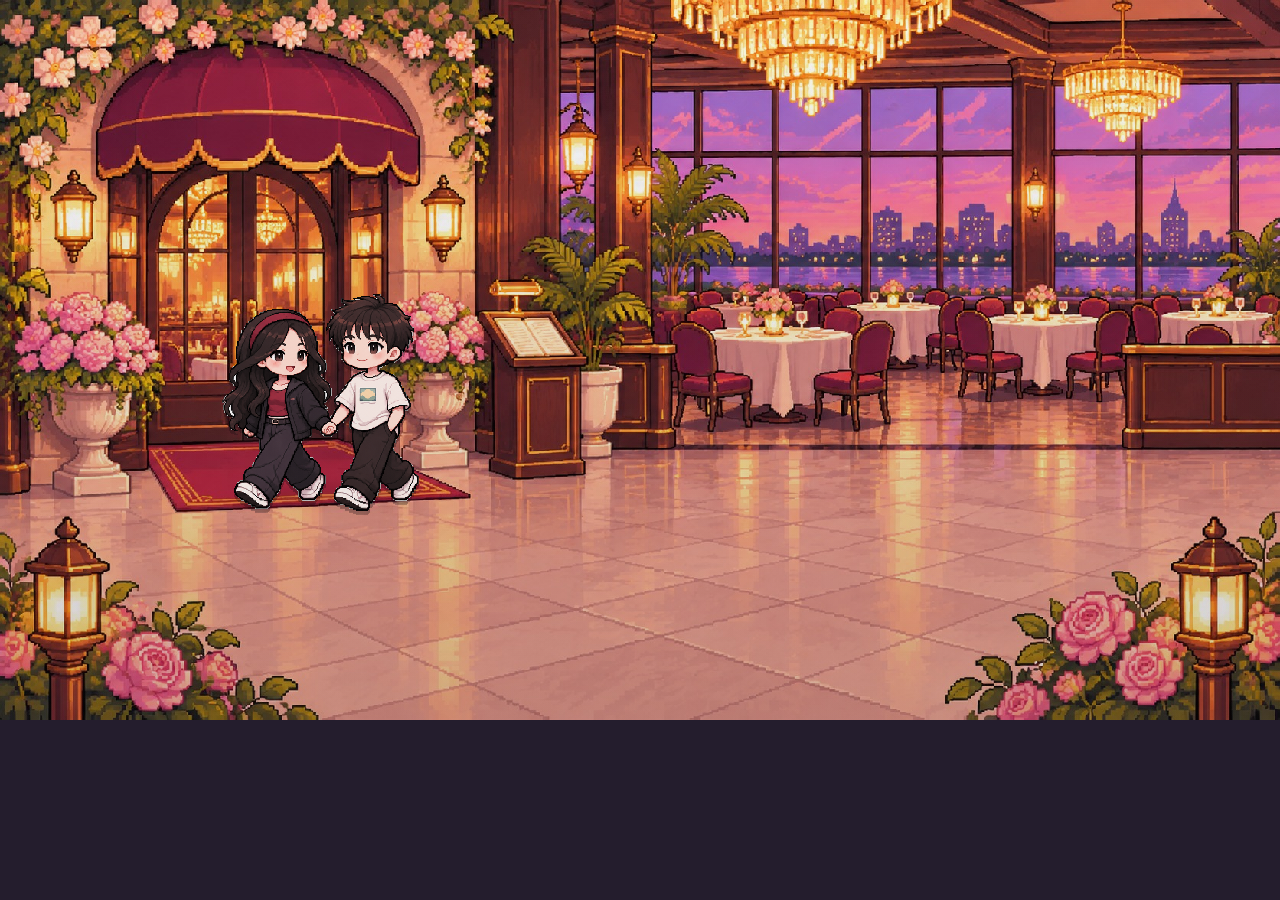
<file: restaurant_date_component/index.html>
<!doctype html>
<html lang="vi">
<head>
<meta charset="utf-8"><meta name="viewport" content="width=device-width,initial-scale=1">
<title>Restaurant Date</title><link rel="stylesheet" href="style.css">
</head>
<body>
<main id="dateStage" class="date-stage">
  <div id="rotatePrompt" class="rotate-prompt" role="dialog" aria-modal="true" aria-live="polite">
    <div class="rotate-card">
      <div class="rotate-illustration" aria-hidden="true">
        <div class="phone phone-portrait"><span></span></div>
        <div class="rotate-arrow">↻</div>
        <div class="phone phone-landscape"><span></span></div>
      </div>
      <h1>Hãy xoay ngang điện thoại</h1>
      <p class="rotate-lead">Game được thiết kế để chơi ở chế độ màn hình ngang.</p>
      <ol class="rotate-steps">
        <li>Giữ điện thoại bằng hai tay.</li>
        <li>Xoay điện thoại 90° sang trái hoặc phải.</li>
        <li>Chờ game tự chuyển sang màn hình ngang để bắt đầu.</li>
      </ol>
      <p class="rotate-help">Nếu màn hình không tự xoay, hãy bật <strong>Tự động xoay</strong> (Android) hoặc tắt <strong>Khóa hướng dọc</strong> (iPhone) trong Trung tâm điều khiển / Cài đặt.</p>
      <button id="tryLandscape" type="button">Thử chuyển sang ngang</button>
    </div>
  </div>
  <section id="entranceScene" class="scene entrance-scene active" aria-hidden="false">
    <img class="scene-bg" src="assets/restaurant_entrance.jpg" alt="">
    <div class="entrance-light"></div>
    <span class="couple-shadow" aria-hidden="true"></span>
    <img id="coupleWalker" class="couple-walker" src="assets/couple_walk.png" alt="Hoàng Kim và nam chính nắm tay nhau bước vào nhà hàng">
    <div class="entrance-vignette"></div>
  </section>

  <section id="insideScene" class="scene inside-scene" aria-hidden="true">
    <img class="scene-bg" src="assets/restaurant_inside.jpg" alt="">
    <div class="inside-light"></div>
    <div class="seated-layer">
      <span class="seated-shadow girl-seat-shadow" aria-hidden="true"></span>
      <span class="seated-shadow boy-seat-shadow" aria-hidden="true"></span>
      <img id="dinnerGirl" class="seated girl" src="assets/characters/hoang_kim/seated_happy.png" alt="Hoàng Kim ngồi trên ghế bên trái">
      <img id="dinnerBoy" class="seated boy" src="assets/characters/nam_chinh/seated_idle.png" alt="Nam chính ngồi trên ghế bên phải">
    </div>
    <div class="dialogue-panel" id="dialoguePanel">
      <img class="portrait" src="assets/ui/hoang_kim_portrait.png" alt="Hoàng Kim">
      <div class="dialogue-main"><div class="name-tag">Hoàng Kim <span>♥</span></div><div class="bubble"><span id="dialogueText"></span><span class="cursor">▌</span></div></div>
    </div>
    <div id="finishHeart" class="finish-heart" aria-hidden="true">♡</div>
  </section>

  <section id="letterScene" class="letter-scene" aria-hidden="true">
    <div class="letter-backdrop"></div>
    <article class="letter-paper" aria-label="Bức thư của Hoàng Kim">
      <div class="letter-top-decoration" aria-hidden="true"><span>♥</span></div>
      <div class="letter-content">
        <p class="letter-greeting">Dear my boy,</p>
        <p>Chắc cho tới khi anh nhận được quà và vào link này thì mới biết được hôm nay là ngày gì đúng hem. Hôm nay là ngày quốc tế nam giới 19/11 và em muốn dành món quà này để tri ân người đàn ông luôn ân cần ở bên em trong hơn một năm qua.</p>
        <p>Em chúc anh sẽ luôn có một sức khỏe thật tốt và đạt được nhiều thật nhiều thành công hơn nữa trong sự nghiệp. Mong là món quà này của em sẽ giúp manifest tiền về túi anh nhiều như nước và anh sẽ thích món quà này (nhớ để hình em trong bóp hehe).</p>
        <p>Và cuối cùng, em yêu anh nhiều lắm luôn áaaaa.</p>
        <div class="letter-signoff">
          <p>Cô người yêu xinh gái tinh quái của anh</p>
          <p class="letter-signature">Hoàng Kim <span>♥</span></p>
        </div>
      </div>
      <div class="letter-bottom-flourish" aria-hidden="true">✦　♥　✦</div>
    </article>
  </section>
</main>
<script src="date.js"></script>
<script>
window.addEventListener('load',()=>{
  parent.postMessage({isStreamlitMessage:true,type:'streamlit:componentReady',apiVersion:1},'*');
  const sendHeight=()=>{
    const mobile=window.matchMedia('(pointer:coarse)').matches;
    const portrait=window.matchMedia('(orientation:portrait)').matches;
    const height=mobile ? Math.max(320,window.innerHeight) : Math.min(760,Math.round(window.innerWidth*9/16));
    parent.postMessage({isStreamlitMessage:true,type:'streamlit:setFrameHeight',height:mobile&&portrait?Math.min(window.innerHeight,760):height},'*');
  };
  sendHeight();
  window.addEventListener('resize',sendHeight);
  window.addEventListener('orientationchange',()=>setTimeout(sendHeight,250));
});
</script>
</body></html>
</file>
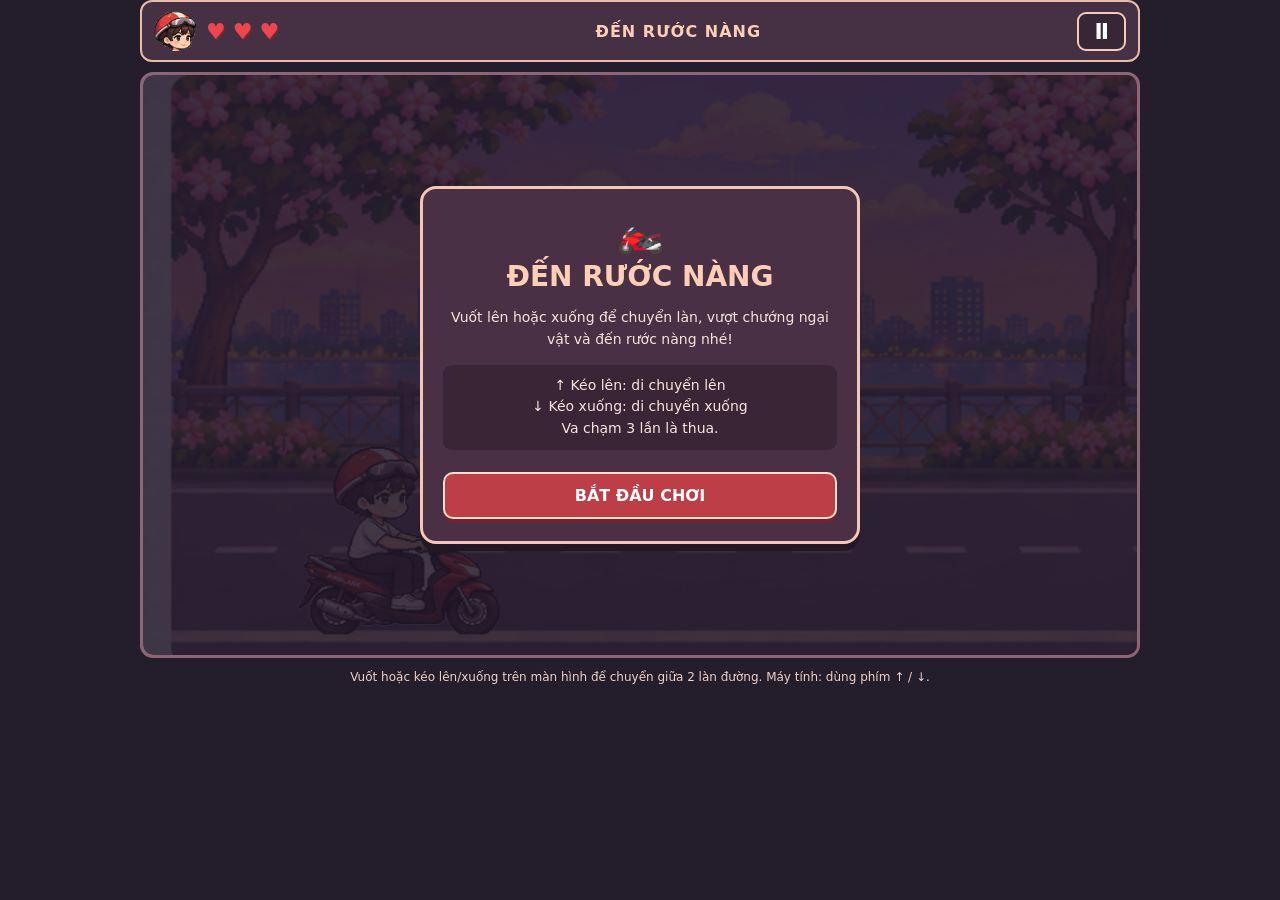
<file: ride_game_component/index.html>
<!doctype html>
<html lang="vi">
<head>
<meta charset="utf-8">
<meta name="viewport" content="width=device-width,initial-scale=1,maximum-scale=1,user-scalable=no">
<title>Đến rước nàng</title>
<link rel="stylesheet" href="style.css">
</head>
<body>
<main class="game-wrap">
  <header class="topbar" id="topbar">
    <div class="lives" aria-label="Số mạng còn lại"><img src="assets/character/rider_portrait.png" alt=""><span id="hearts">♥ ♥ ♥</span></div>
    <div class="stage-label" id="stageLabel">ĐẾN RƯỚC NÀNG</div>
    <button id="pauseBtn" class="pause" aria-label="Tạm dừng">Ⅱ</button>
  </header>
  <section class="game-frame">
    <canvas id="game" width="960" height="560" aria-label="Game chạy xe Air Blade"></canvas>
    <div class="overlay" id="overlay">
      <div class="dialog start-dialog">
        <div class="emoji">🏍️</div><h1>ĐẾN RƯỚC NÀNG</h1>
        <p>Vuốt lên hoặc xuống để chuyển làn, vượt chướng ngại vật và đến rước nàng nhé!</p>
        <p class="instructions">↑ Kéo lên: di chuyển lên<br>↓ Kéo xuống: di chuyển xuống<br>Va chạm 3 lần là thua.</p>
        <button id="startBtn">BẮT ĐẦU CHƠI</button>
      </div>
    </div>
  </section>
  <section class="date-scene hidden" id="dateScene" aria-label="Cảnh hẹn hò tại nhà hàng">
    <div class="date-backdrop"></div>
    <div class="date-glow"></div>
    <div class="date-heading"><span>♡ A LITTLE DATE ♡</span><strong>BUỔI HẸN CỦA CHÚNG MÌNH</strong></div>
    <div class="couple-stage" id="coupleStage">
      <div class="date-character boy">
        <div class="char-head"><img src="assets/character/rider_portrait.png" alt="Đăng Khoa"></div>
        <div class="char-body boy-body"><span class="shirt-collar"></span></div>
        <div class="char-leg leg-left"></div><div class="char-leg leg-right"></div>
      </div>
      <div class="joined-hands"><span>♡</span></div>
      <div class="date-character girl">
        <div class="char-head girl-head"><img src="assets/ui/me_meo.png" alt="Hoàng Kim"></div>
        <div class="char-body girl-body"><span class="dress-bow">✿</span></div>
        <div class="char-leg leg-left"></div><div class="char-leg leg-right"></div>
      </div>
    </div>
    <div class="date-caption" id="dateCaption">Đăng Khoa nắm tay Hoàng Kim, cùng bước vào nhà hàng nhé ♡</div>
    <div class="date-actions" id="dateActions"><button id="walkInBtn">NẮM TAY VÀO NHÀ HÀNG →</button></div>
    <div class="date-toast hidden" id="dateToast"><strong>♡ Một buổi tối dành riêng cho hai người ♡</strong><span>Ánh đèn lung linh, bàn ăn đã sẵn sàng.</span><button id="insideBtn">VÀO BÀN THÔI</button></div>
  </section>
  <p class="help" id="gameHelp">Vuốt hoặc kéo lên/xuống trên màn hình để chuyển giữa 2 làn đường. Máy tính: dùng phím ↑ / ↓.</p>
</main>
<script src="game.js"></script>
<script>
  // Notify Streamlit that this custom component frontend is ready.
  // Without this handshake Streamlit keeps the iframe in a loading state.
  function notifyStreamlitReady() {
    if (!window.parent) return;
    window.parent.postMessage({
      isStreamlitMessage: true,
      type: "streamlit:componentReady",
      apiVersion: 1
    }, "*");
    window.parent.postMessage({
      isStreamlitMessage: true,
      type: "streamlit:setFrameHeight",
      height: Math.max(document.documentElement.scrollHeight, 700)
    }, "*");
  }
  window.addEventListener("load", notifyStreamlitReady);
  window.addEventListener("resize", () => {
    window.parent.postMessage({
      isStreamlitMessage: true,
      type: "streamlit:setFrameHeight",
      height: Math.max(document.documentElement.scrollHeight, 700)
    }, "*");
  });
</script>
</body>
</html>
</file>
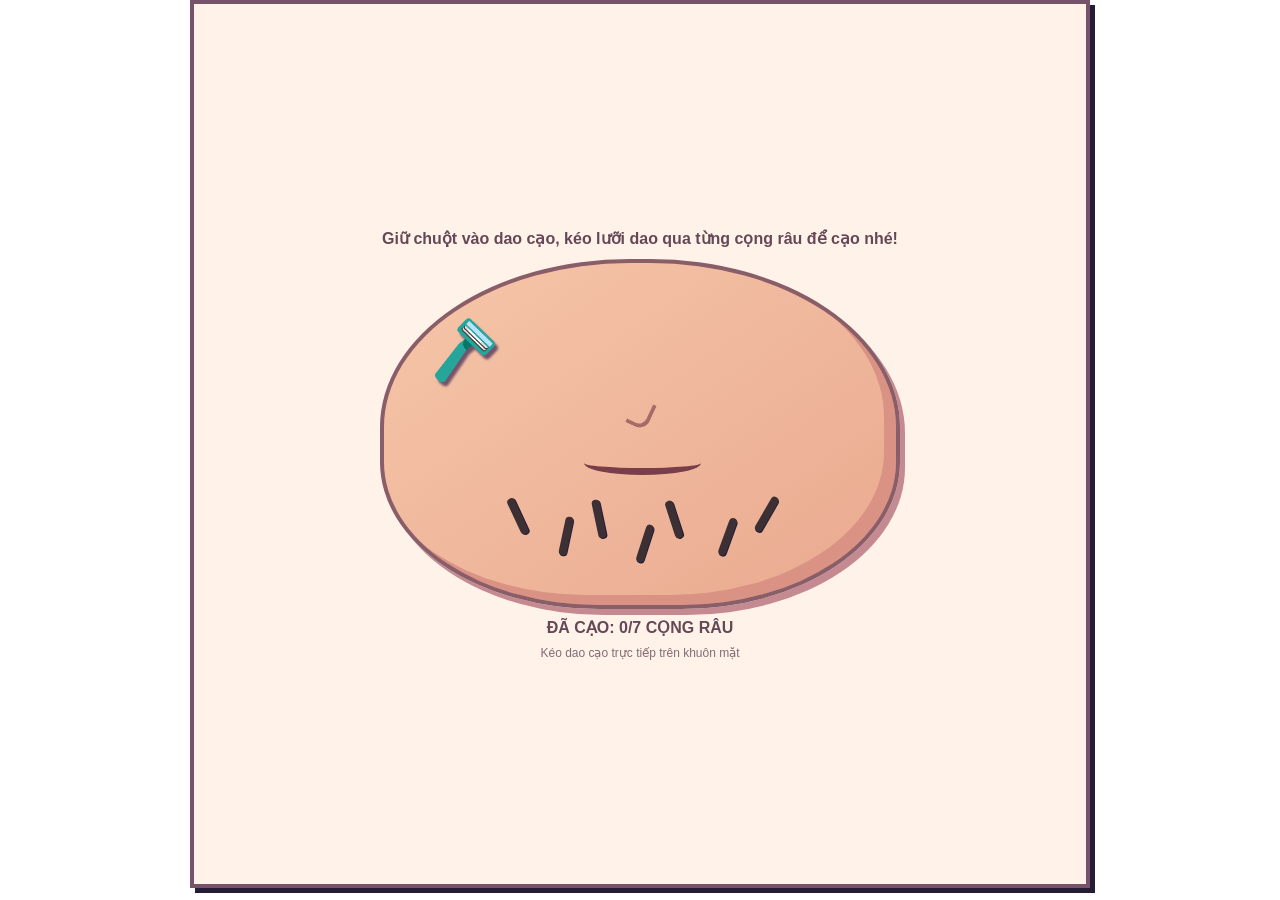
<file: shave_component/index.html>
<!doctype html><html lang="vi"><head><meta charset="utf-8"><meta name="viewport" content="width=device-width,initial-scale=1"><style>
*{box-sizing:border-box}html,body{width:100%;height:100%;margin:0;overflow:hidden;background:transparent;font-family:Arial,sans-serif;color:#654858}.wrap{width:min(100%,900px);height:calc(100vh - 12px);min-height:0;margin:0 auto;padding:clamp(8px,2vh,18px);background:#fff3e9;border:4px solid #76536a;box-shadow:5px 5px #241d35;text-align:center;display:flex;flex-direction:column;align-items:center;justify-content:center;gap:clamp(4px,1vh,10px);overflow:hidden}.hint{font-weight:700;line-height:1.35;margin:0;font-size:clamp(12px,1.8vh,16px);flex:0 0 auto}.face{position:relative;width:min(520px,82vw);height:clamp(190px,calc(100vh - 245px),350px);max-height:58vh;min-height:0;flex:0 1 auto;margin:0 auto;border:4px solid #8a5e68;border-radius:48% 48% 42% 42%;background:linear-gradient(145deg,#f6c6a9,#e9a98f);box-shadow:inset -12px -10px #d99283,5px 6px #c58a91;overflow:hidden;touch-action:none}.nose{position:absolute;left:48%;top:40%;width:22px;height:28px;border-right:4px solid #a76c68;border-bottom:4px solid #a76c68;transform:rotate(25deg);border-radius:0 0 12px 0}.mouth{position:absolute;left:39%;top:55%;width:23%;height:24px;border-bottom:7px solid #783e4a;border-radius:0 0 50% 50%}.hair{position:absolute;width:8px;height:39px;background:#3c3035;border-radius:5px;box-shadow:1px 1px #241d35;transform-origin:bottom;transition:transform .48s ease,opacity .48s ease}.hair.gone{transform:translate(30px,100px) rotate(90deg);opacity:0}.h0{left:27%;top:68%;transform:rotate(-25deg)}.h1{left:34%;top:74%;transform:rotate(12deg)}.h2{left:42%;top:69%;transform:rotate(-12deg)}.h3{left:49%;top:76%;transform:rotate(18deg)}.h4{left:57%;top:69%;transform:rotate(-18deg)}.h5{left:65%;top:74%;transform:rotate(20deg)}.h6{left:72%;top:67%;transform:rotate(30deg)}.razor{position:absolute;z-index:5;left:8%;top:12%;width:78px;height:92px;display:grid;place-items:center;font-size:58px;cursor:grab;user-select:none;touch-action:none;filter:drop-shadow(3px 4px 1px #76536a)}.razor:active{cursor:grabbing}.progress{font-weight:800;margin-top:0;font-size:clamp(12px,1.8vh,16px);flex:0 0 auto}.done{display:none;color:#47754d;font-weight:800;font-size:clamp(13px,2vh,18px);margin:0;flex:0 0 auto}.done.show{display:block}.sub{font-size:clamp(10px,1.4vh,12px);opacity:.8;margin:0;flex:0 0 auto}@media(max-width:600px){.face{width:min(520px,88vw);height:clamp(190px,calc(100vh - 230px),350px);max-height:56vh}.wrap{padding:8px}.razor{font-size:48px}}@media(max-height:560px){.wrap{gap:3px;padding:5px}.face{height:calc(100vh - 185px);max-height:52vh}.hint{font-size:11px}.progress{font-size:11px}.sub{font-size:9px}}
</style></head><body><div class="wrap"><p class="hint">Giữ chuột vào dao cạo, kéo lưỡi dao qua từng cọng râu để cạo nhé!</p><div class="face" id="face"><div class="nose"></div><div class="mouth"></div><span class="hair h0"></span><span class="hair h1"></span><span class="hair h2"></span><span class="hair h3"></span><span class="hair h4"></span><span class="hair h5"></span><span class="hair h6"></span><div class="razor" id="razor" aria-label="Dao cạo">🪒</div></div><div class="progress" id="progress">ĐÃ CẠO: 0/7 CỌNG RÂU</div><div class="done" id="done">ĐÃ CẠO SẠCH! ĐANG QUAY LẠI PHÒNG TẮM…</div><div class="sub">Kéo dao cạo trực tiếp trên khuôn mặt</div></div>
<script>
const razor=document.getElementById('razor'),face=document.getElementById('face'),hairs=[...document.querySelectorAll('.hair')],progress=document.getElementById('progress'),done=document.getElementById('done');let dragging=false,finished=false,offset={x:0,y:0};
function point(e){const r=face.getBoundingClientRect();return{x:e.clientX-r.left,y:e.clientY-r.top}}
razor.addEventListener('pointerdown',e=>{if(finished)return;dragging=true;razor.setPointerCapture(e.pointerId);const p=point(e),r=razor.getBoundingClientRect(),f=face.getBoundingClientRect();offset={x:e.clientX-r.left,y:e.clientY-r.top};e.preventDefault()});
razor.addEventListener('pointermove',e=>{if(!dragging||finished)return;const p=point(e);razor.style.left=(p.x-offset.x)+'px';razor.style.top=(p.y-offset.y)+'px';const blade={left:p.x-23,right:p.x+28,top:p.y-20,bottom:p.y+24};hairs.forEach(h=>{if(h.classList.contains('gone'))return;const r=h.getBoundingClientRect(),f=face.getBoundingClientRect(),b={left:r.left-f.left,right:r.right-f.left,top:r.top-f.top,bottom:r.bottom-f.top};if(blade.right>b.left&&blade.left<b.right&&blade.bottom>b.top&&blade.top<b.bottom){h.classList.add('gone');const n=hairs.filter(x=>x.classList.contains('gone')).length;progress.textContent=`ĐÃ CẠO: ${n}/7 CỌNG RÂU`;if(n===7&&!finished){finished=true;done.classList.add('show');setTimeout(()=>{window.parent.postMessage({isStreamlitMessage:true,type:'streamlit:setComponentValue',value:'done',dataType:'json'},'*')},1000)}}})});
razor.addEventListener('pointerup',()=>dragging=false);razor.addEventListener('pointercancel',()=>dragging=false);
function fitFrame(){const h=Math.max(260,Math.min(760,window.innerHeight||560));window.parent.postMessage({isStreamlitMessage:true,type:'streamlit:setFrameHeight',height:h},'*')}window.parent.postMessage({isStreamlitMessage:true,type:'streamlit:componentReady',apiVersion:1},'*');fitFrame();window.addEventListener('resize',fitFrame);
</script></body></html>
</file>
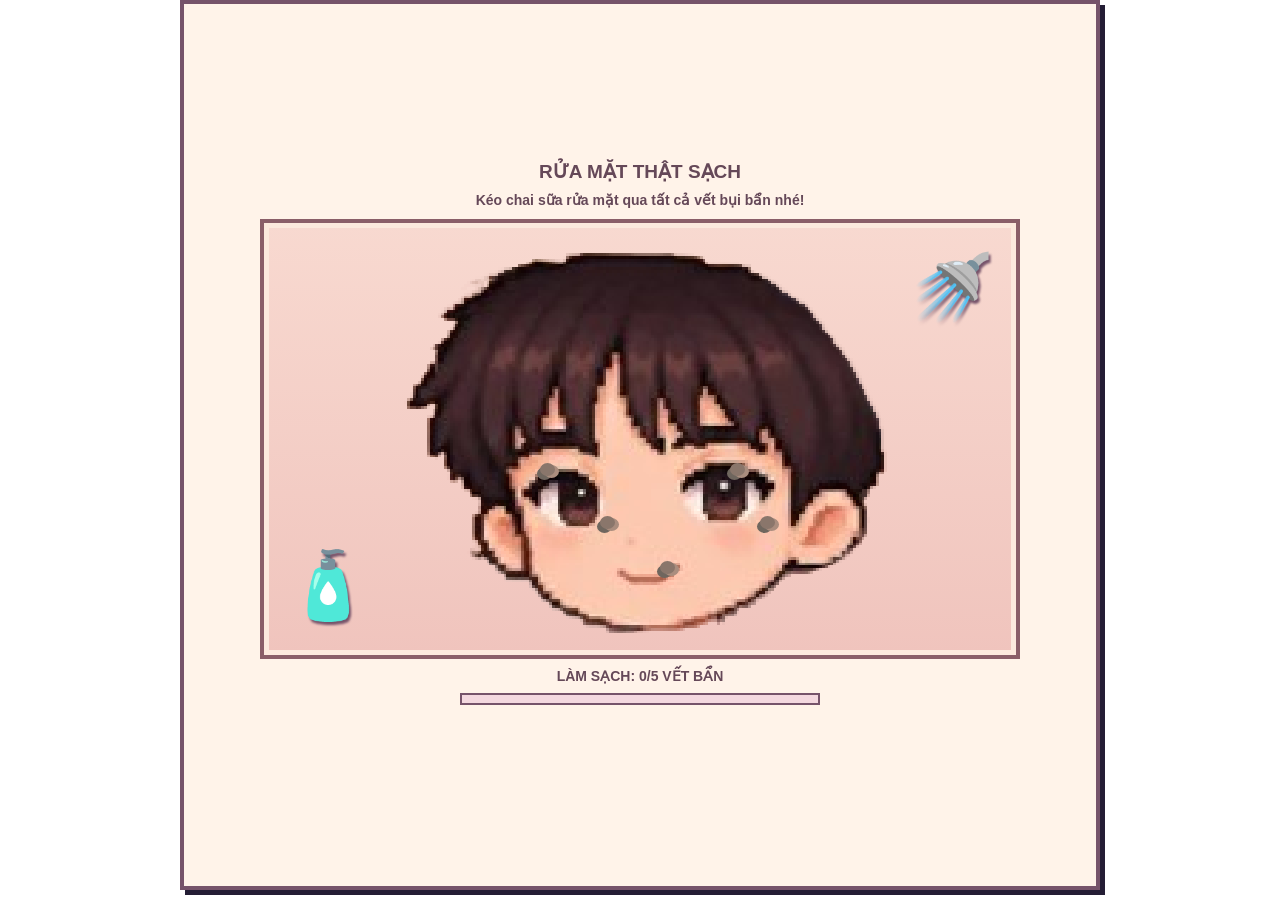
<file: wash_component/index.html>
<!doctype html><html lang="vi"><head><meta charset="utf-8"><meta name="viewport" content="width=device-width,initial-scale=1"><style>
*{box-sizing:border-box}html,body{width:100%;height:100%;margin:0;overflow:hidden;background:transparent;font-family:Arial,sans-serif;color:#654858}.wrap{width:min(100%,920px);height:calc(100vh - 10px);margin:auto;padding:clamp(8px,1.6vh,16px);background:#fff3e9;border:4px solid #76536a;box-shadow:5px 5px #241d35;display:flex;flex-direction:column;align-items:center;justify-content:center;gap:clamp(4px,1vh,9px);overflow:hidden;text-align:center}.title{font-weight:800;font-size:clamp(14px,2.2vh,19px);margin:0}.instruction{font-size:clamp(11px,1.7vh,14px);font-weight:700;margin:0;min-height:1.3em}.stage{position:relative;width:min(760px,94vw);height:clamp(220px,calc(100vh - 215px),440px);max-height:64vh;flex:0 1 auto;display:flex;align-items:center;justify-content:center;background:linear-gradient(#f8d9d0,#f0c4bd);border:4px solid #8a5e68;box-shadow:inset 0 0 0 5px #fce9dd;overflow:hidden}.face{position:relative;width:auto;max-width:88vw;height:94%;aspect-ratio:176/143;border:0;border-radius:0;background:transparent;box-shadow:none;overflow:visible}.face-art{position:absolute;inset:0;width:100%;height:100%;object-fit:contain;image-rendering:pixelated;pointer-events:none}.haircap{display:none}.brow,.eye,.nose,.mouth{display:none}.spot{position:absolute;width:15px;height:13px;border-radius:50%;background:#8a766b;box-shadow:4px 2px 0 #aa8d7e,-3px 4px 0 #6f665e;z-index:2;transition:opacity .25s,transform .25s}.spot.clean{opacity:0;transform:scale(.2)}.s1{left:30%;top:56%}.s2{left:42%;top:69%}.s3{left:68%;top:56%}.s4{left:74%;top:69%}.s5{left:54%;top:80%}.foam{position:absolute;inset:28% 9% 8%;z-index:3;pointer-events:none;opacity:0;transition:opacity .35s;background:radial-gradient(circle at 15% 35%,#fff 0 13px,transparent 14px),radial-gradient(circle at 35% 20%,#fff 0 17px,transparent 18px),radial-gradient(circle at 56% 35%,#fff 0 20px,transparent 21px),radial-gradient(circle at 78% 25%,#fff 0 16px,transparent 17px),radial-gradient(circle at 25% 68%,#fff 0 19px,transparent 20px),radial-gradient(circle at 58% 70%,#fff 0 23px,transparent 24px),radial-gradient(circle at 82% 65%,#fff 0 18px,transparent 19px),radial-gradient(ellipse at center,#fffdf8 0 55%,transparent 72%);filter:drop-shadow(1px 2px #e8d8db)}.foam.show{opacity:.94}.foam.rinse{opacity:0}.tool{position:absolute;z-index:8;touch-action:none;user-select:none;cursor:grab;filter:drop-shadow(2px 3px 1px #76536a)}.tool:active{cursor:grabbing}.bottle{left:3%;bottom:7%;font-size:clamp(42px,8vh,66px)}.shower{right:3%;top:6%;font-size:clamp(42px,8vh,66px);cursor:grab}.shower:active{cursor:grabbing}.water{position:absolute;right:12%;top:22%;width:28%;height:58%;z-index:6;pointer-events:none;opacity:0;background:repeating-linear-gradient(105deg,transparent 0 9px,#a7e8fa 10px 13px,transparent 14px 22px);clip-path:polygon(15% 0,100% 0,80% 100%,0 100%);filter:drop-shadow(0 0 3px #fff)}.water.on{opacity:1;animation:spray .18s linear infinite}@keyframes spray{to{background-position:0 18px}}.meter{font-weight:800;font-size:clamp(11px,1.7vh,14px)}.bar{width:min(360px,75vw);height:12px;border:2px solid #76536a;background:#f4d8df}.fill{height:100%;width:0;background:#8bc9d0;transition:width .2s}.status{font-weight:800;color:#47754d;min-height:1.2em;font-size:clamp(11px,1.7vh,14px)}.fade{position:fixed;inset:0;background:#171321;opacity:0;pointer-events:none;z-index:20;transition:opacity .7s}.fade.on{opacity:1}@media(max-height:560px){.wrap{gap:3px;padding:4px}.stage{height:calc(100vh - 150px);max-height:66vh}.title{font-size:12px}.instruction{font-size:10px}.meter,.status{font-size:10px}}
</style></head><body><div class="wrap"><p class="title">RỬA MẶT THẬT SẠCH</p><p class="instruction" id="instruction">Kéo chai sữa rửa mặt qua tất cả vết bụi bẩn nhé!</p><div class="stage" id="stage"><div class="face" id="face"><img class="face-art" src="[data-uri]" alt="Toàn bộ phần đầu Đăng Khoa đội nón lá"><span class="spot s1"></span><span class="spot s2"></span><span class="spot s3"></span><span class="spot s4"></span><span class="spot s5"></span><div class="foam" id="foam"></div></div><div class="tool bottle" id="bottle" title="Kéo chai sữa rửa mặt">🧴</div><div class="tool shower" id="shower" title="Giữ để xịt nước">🚿</div><div class="water" id="water"></div></div><div class="meter" id="meter">LÀM SẠCH: 0/5 VẾT BẨN</div><div class="bar"><div class="fill" id="fill"></div></div><div class="status" id="status"></div></div><div class="fade" id="fade"></div>
<script>
const stage=document.getElementById('stage'),face=document.getElementById('face'),bottle=document.getElementById('bottle'),shower=document.getElementById('shower'),spots=[...document.querySelectorAll('.spot')],foam=document.getElementById('foam'),water=document.getElementById('water'),instruction=document.getElementById('instruction'),meter=document.getElementById('meter'),fill=document.getElementById('fill'),status=document.getElementById('status'),fade=document.getElementById('fade');let mode='soap',drag=false,showerDrag=false,done=0,washed=false,rinseStarted=0;
function setProgress(){meter.textContent=mode==='soap'?`LÀM SẠCH: ${done}/5 VẾT BẨN`:`RỬA BỌT: ${washed?1:0}/1`;fill.style.width=(mode==='soap'?done/5:washed?1:0)*100+'%'}
bottle.addEventListener('pointerdown',e=>{if(mode!=='soap')return;drag=true;bottle.setPointerCapture(e.pointerId);e.preventDefault()});bottle.addEventListener('pointermove',e=>{if(!drag||mode!=='soap')return;const s=stage.getBoundingClientRect();bottle.style.left=(e.clientX-s.left-28)+'px';bottle.style.top=(e.clientY-s.top-28)+'px';bottle.style.bottom='auto';const br=bottle.getBoundingClientRect();spots.forEach(sp=>{if(sp.classList.contains('clean'))return;const r=sp.getBoundingClientRect();if(br.right>r.left-8&&br.left<r.right+8&&br.bottom>r.top-8&&br.top<r.bottom+8){sp.classList.add('clean');done++;foam.classList.add('show');setProgress();if(done===spots.length){mode='rinse';drag=false;instruction.textContent='Giữ vòi sen để xịt nước, rửa sạch lớp bọt trên mặt nhé!';bottle.style.opacity='.35';bottle.style.pointerEvents='none';status.textContent='BỌT ĐÃ PHỦ ĐỀU — ĐẾN LƯỢT XẢ NƯỚC!';setProgress()}}})});bottle.addEventListener('pointerup',()=>drag=false);bottle.addEventListener('pointercancel',()=>drag=false);
function startWater(e){if(mode!=='rinse')return;showerDrag=true;shower.setPointerCapture(e.pointerId);rinseStarted=Date.now();water.classList.add('on');foam.classList.add('rinse');status.textContent='ĐANG XẢ NƯỚC — DI CHUYỂN VÒI SEN QUA KHUÔN MẶT!';clearTimeout(window.rinseTimer);window.rinseTimer=setTimeout(()=>{if(mode!=='rinse'||!showerDrag)return;washed=true;mode='done';water.classList.remove('on');foam.style.opacity='0';face.style.filter='brightness(1.2) saturate(1.12)';face.style.dropShadow='0 0 18px #fff8c9';face.style.transform='scale(1.025)';status.textContent='SẠCH BONG, SÁNG BÓNG RỒI!';instruction.textContent='Hoàn thành rửa mặt! Đang quay lại phòng tắm…';setProgress();setTimeout(()=>{fade.classList.add('on');setTimeout(()=>window.parent.postMessage({isStreamlitMessage:true,type:'streamlit:setComponentValue',value:'done',dataType:'json'},'*'),750)},1000)},1900);e.preventDefault()}
shower.addEventListener('pointerdown',startWater);shower.addEventListener('pointermove',e=>{if(!showerDrag||mode!=='rinse')return;const r=stage.getBoundingClientRect();const x=Math.max(0,Math.min(r.width-shower.offsetWidth,e.clientX-r.left-shower.offsetWidth/2));const y=Math.max(0,Math.min(r.height-shower.offsetHeight,e.clientY-r.top-shower.offsetHeight/2));shower.style.left=x+'px';shower.style.top=y+'px';shower.style.right='auto';shower.style.bottom='auto';const sr=shower.getBoundingClientRect(),fr=face.getBoundingClientRect();water.style.left=(x+shower.offsetWidth/2-12)+'px';water.style.top=(y+shower.offsetHeight/2)+'px';water.style.right='auto';water.style.width='90px';water.style.height='150px';water.style.transform='rotate(15deg)';});
function stopWater(){if(!showerDrag)return;showerDrag=false;if(mode==='rinse'&&!washed){water.classList.remove('on');foam.classList.remove('rinse');status.textContent='Giữ và di chuyển vòi sen liên tục để xả sạch bọt nhé!';clearTimeout(window.rinseTimer)}}shower.addEventListener('pointerup',stopWater);shower.addEventListener('pointercancel',stopWater);
function fit(){const h=Math.max(250,Math.min(760,window.innerHeight||560));window.parent.postMessage({isStreamlitMessage:true,type:'streamlit:setFrameHeight',height:h},'*')}window.parent.postMessage({isStreamlitMessage:true,type:'streamlit:componentReady',apiVersion:1},'*');fit();window.addEventListener('resize',fit);
</script></body></html>
</file>
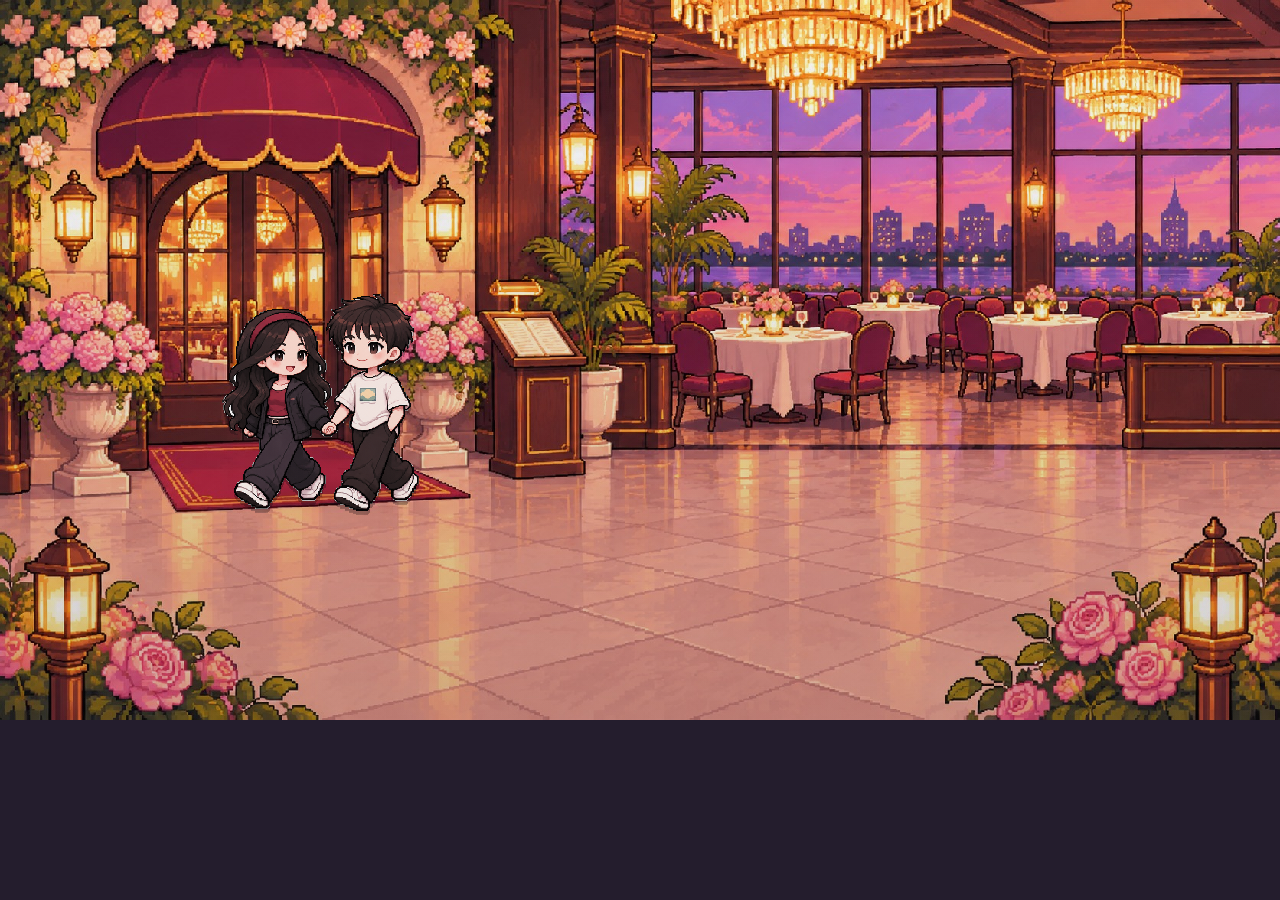
<file: __pycache__/restaurant_date_component/index.html>
<!doctype html>
<html lang="vi">
<head>
<meta charset="utf-8"><meta name="viewport" content="width=device-width,initial-scale=1">
<title>Restaurant Date</title><link rel="stylesheet" href="style.css">
</head>
<body>
<main id="dateStage" class="date-stage">
  <div id="rotatePrompt" class="rotate-prompt" role="dialog" aria-modal="true" aria-live="polite">
    <div class="rotate-card">
      <div class="rotate-icon" aria-hidden="true">↻</div>
      <h1>Hãy xoay điện thoại</h1>
      <p>Trải nghiệm trò chơi được thiết kế cho màn hình ngang.</p>
      <button id="tryLandscape" type="button">Thử chuyển sang ngang</button>
    </div>
  </div>
  <section id="entranceScene" class="scene entrance-scene active" aria-hidden="false">
    <img class="scene-bg" src="assets/restaurant_entrance.jpg" alt="">
    <div class="entrance-light"></div>
    <span class="couple-shadow" aria-hidden="true"></span>
    <img id="coupleWalker" class="couple-walker" src="assets/couple_walk.png" alt="Hoàng Kim và nam chính nắm tay nhau bước vào nhà hàng">
    <div class="entrance-vignette"></div>
  </section>

  <section id="insideScene" class="scene inside-scene" aria-hidden="true">
    <img class="scene-bg" src="assets/restaurant_inside.jpg" alt="">
    <div class="inside-light"></div>
    <div class="seated-layer">
      <span class="seated-shadow girl-seat-shadow" aria-hidden="true"></span>
      <span class="seated-shadow boy-seat-shadow" aria-hidden="true"></span>
      <img id="dinnerGirl" class="seated girl" src="assets/characters/hoang_kim/seated_happy.png" alt="Hoàng Kim ngồi trên ghế bên trái">
      <img id="dinnerBoy" class="seated boy" src="assets/characters/nam_chinh/seated_idle.png" alt="Nam chính ngồi trên ghế bên phải">
    </div>
    <div class="dialogue-panel" id="dialoguePanel">
      <img class="portrait" src="assets/ui/hoang_kim_portrait.png" alt="Hoàng Kim">
      <div class="dialogue-main"><div class="name-tag">Hoàng Kim <span>♥</span></div><div class="bubble"><span id="dialogueText"></span><span class="cursor">▌</span></div></div>
    </div>
    <div id="finishHeart" class="finish-heart" aria-hidden="true">♡</div>
  </section>

  <section id="letterScene" class="letter-scene" aria-hidden="true">
    <div class="letter-backdrop"></div>
    <article class="letter-paper" aria-label="Bức thư của Hoàng Kim">
      <div class="letter-top-decoration" aria-hidden="true"><span>♥</span></div>
      <div class="letter-content">
        <p class="letter-greeting">Dear my boy,</p>
        <p>Chắc cho tới khi anh nhận được quà và vào link này thì mới biết được hôm nay là ngày gì đúng hem. Hôm nay là ngày quốc tế nam giới 19/11 và em muốn dành món quà này để tri ân người đàn ông luôn ân cần ở bên em trong hơn một năm qua.</p>
        <p>Em chúc anh sẽ luôn có một sức khỏe thật tốt và đạt được nhiều thật nhiều thành công hơn nữa trong sự nghiệp. Mong là món quà này của em sẽ giúp manifest tiền về túi anh nhiều như nước và anh sẽ thích món quà này (nhớ để hình em trong bóp hehe).</p>
        <p>Và cuối cùng, em yêu anh nhiều lắm luôn áaaaa.</p>
        <div class="letter-signoff">
          <p>Cô người yêu xinh gái tinh quái của anh</p>
          <p class="letter-signature">Hoàng Kim <span>♥</span></p>
        </div>
      </div>
      <div class="letter-bottom-flourish" aria-hidden="true">✦　♥　✦</div>
    </article>
  </section>
</main>
<script src="date.js"></script>
<script>
window.addEventListener('load',()=>{
  parent.postMessage({isStreamlitMessage:true,type:'streamlit:componentReady',apiVersion:1},'*');
  const sendHeight=()=>{
    const mobile=window.matchMedia('(pointer:coarse)').matches;
    const portrait=window.matchMedia('(orientation:portrait)').matches;
    const height=mobile ? Math.max(320,window.innerHeight) : Math.min(760,Math.round(window.innerWidth*9/16));
    parent.postMessage({isStreamlitMessage:true,type:'streamlit:setFrameHeight',height:mobile&&portrait?Math.min(window.innerHeight,760):height},'*');
  };
  sendHeight();
  window.addEventListener('resize',sendHeight);
  window.addEventListener('orientationchange',()=>setTimeout(sendHeight,250));
});
</script>
</body></html>
</file>
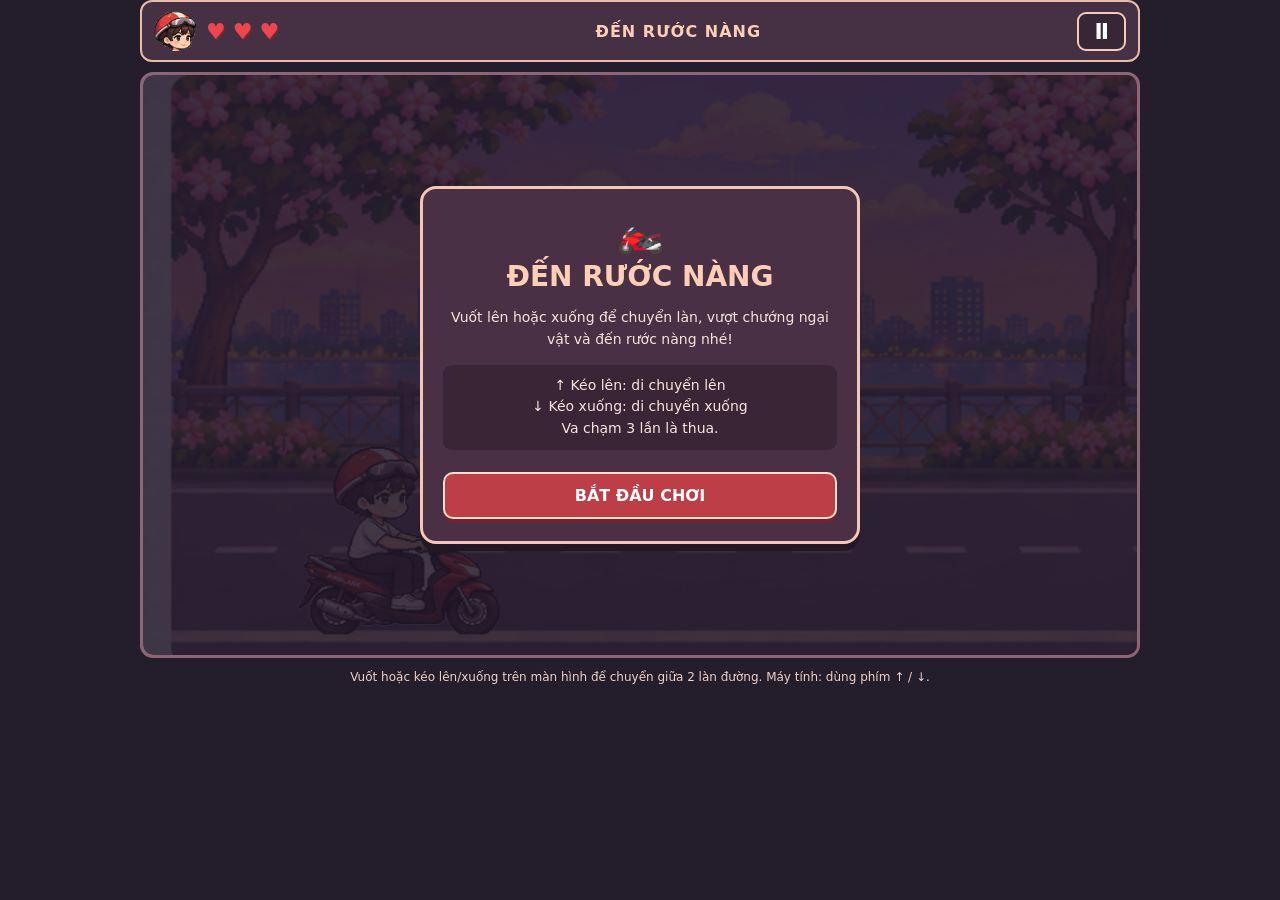
<file: __pycache__/ride_game_component/index.html>
<!doctype html>
<html lang="vi">
<head>
<meta charset="utf-8">
<meta name="viewport" content="width=device-width,initial-scale=1,maximum-scale=1,user-scalable=no">
<title>Đến rước nàng</title>
<link rel="stylesheet" href="style.css">
</head>
<body>
<main class="game-wrap">
  <header class="topbar" id="topbar">
    <div class="lives" aria-label="Số mạng còn lại"><img src="assets/character/rider_portrait.png" alt=""><span id="hearts">♥ ♥ ♥</span></div>
    <div class="stage-label" id="stageLabel">ĐẾN RƯỚC NÀNG</div>
    <button id="pauseBtn" class="pause" aria-label="Tạm dừng">Ⅱ</button>
  </header>
  <section class="game-frame">
    <canvas id="game" width="960" height="560" aria-label="Game chạy xe Air Blade"></canvas>
    <div class="overlay" id="overlay">
      <div class="dialog start-dialog">
        <div class="emoji">🏍️</div><h1>ĐẾN RƯỚC NÀNG</h1>
        <p>Vuốt lên hoặc xuống để chuyển làn, vượt chướng ngại vật và đến rước nàng nhé!</p>
        <p class="instructions">↑ Kéo lên: di chuyển lên<br>↓ Kéo xuống: di chuyển xuống<br>Va chạm 3 lần là thua.</p>
        <button id="startBtn">BẮT ĐẦU CHƠI</button>
      </div>
    </div>
  </section>
  <section class="date-scene hidden" id="dateScene" aria-label="Cảnh hẹn hò tại nhà hàng">
    <div class="date-backdrop"></div>
    <div class="date-glow"></div>
    <div class="date-heading"><span>♡ A LITTLE DATE ♡</span><strong>BUỔI HẸN CỦA CHÚNG MÌNH</strong></div>
    <div class="couple-stage" id="coupleStage">
      <div class="date-character boy">
        <div class="char-head"><img src="assets/character/rider_portrait.png" alt="Đăng Khoa"></div>
        <div class="char-body boy-body"><span class="shirt-collar"></span></div>
        <div class="char-leg leg-left"></div><div class="char-leg leg-right"></div>
      </div>
      <div class="joined-hands"><span>♡</span></div>
      <div class="date-character girl">
        <div class="char-head girl-head"><img src="assets/ui/me_meo.png" alt="Hoàng Kim"></div>
        <div class="char-body girl-body"><span class="dress-bow">✿</span></div>
        <div class="char-leg leg-left"></div><div class="char-leg leg-right"></div>
      </div>
    </div>
    <div class="date-caption" id="dateCaption">Đăng Khoa nắm tay Hoàng Kim, cùng bước vào nhà hàng nhé ♡</div>
    <div class="date-actions" id="dateActions"><button id="walkInBtn">NẮM TAY VÀO NHÀ HÀNG →</button></div>
    <div class="date-toast hidden" id="dateToast"><strong>♡ Một buổi tối dành riêng cho hai người ♡</strong><span>Ánh đèn lung linh, bàn ăn đã sẵn sàng.</span><button id="insideBtn">VÀO BÀN THÔI</button></div>
  </section>
  <p class="help" id="gameHelp">Vuốt hoặc kéo lên/xuống trên màn hình để chuyển giữa 2 làn đường. Máy tính: dùng phím ↑ / ↓.</p>
</main>
<script src="game.js"></script>
<script>
  // Notify Streamlit that this custom component frontend is ready.
  // Without this handshake Streamlit keeps the iframe in a loading state.
  function notifyStreamlitReady() {
    if (!window.parent) return;
    window.parent.postMessage({
      isStreamlitMessage: true,
      type: "streamlit:componentReady",
      apiVersion: 1
    }, "*");
    window.parent.postMessage({
      isStreamlitMessage: true,
      type: "streamlit:setFrameHeight",
      height: Math.max(240, window.innerHeight)
    }, "*");
  }
  window.addEventListener("load", notifyStreamlitReady);
  window.addEventListener("resize", () => {
    window.parent.postMessage({
      isStreamlitMessage: true,
      type: "streamlit:setFrameHeight",
      height: Math.max(240, window.innerHeight)
    }, "*");
  });
</script>
</body>
</html>
</file>
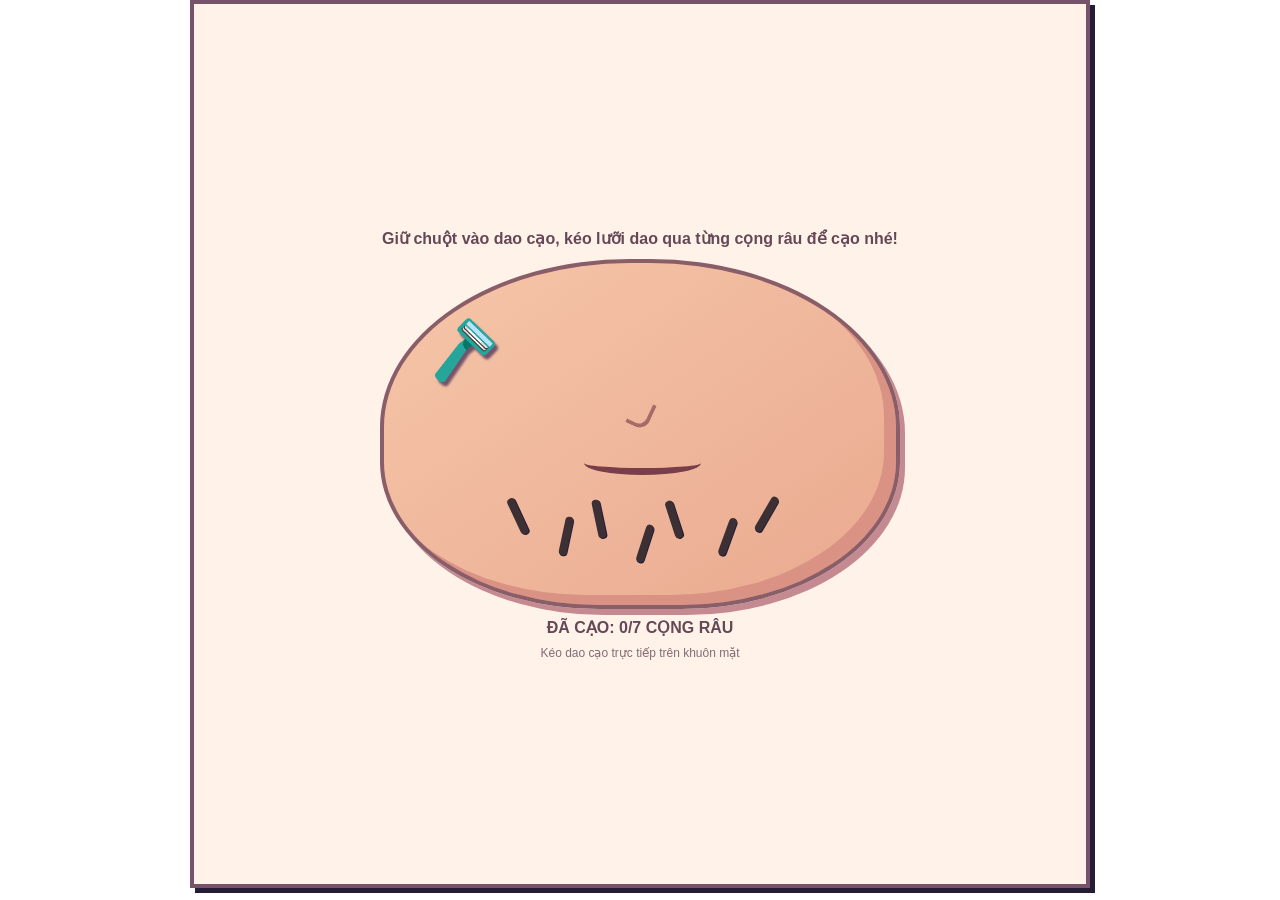
<file: __pycache__/shave_component/index.html>
<!doctype html><html lang="vi"><head><meta charset="utf-8"><meta name="viewport" content="width=device-width,initial-scale=1"><style>
*{box-sizing:border-box}html,body{width:100%;height:100%;margin:0;overflow:hidden;background:transparent;font-family:Arial,sans-serif;color:#654858}.wrap{width:min(100%,900px);height:calc(100vh - 12px);min-height:0;margin:0 auto;padding:clamp(8px,2vh,18px);background:#fff3e9;border:4px solid #76536a;box-shadow:5px 5px #241d35;text-align:center;display:flex;flex-direction:column;align-items:center;justify-content:center;gap:clamp(4px,1vh,10px);overflow:hidden}.hint{font-weight:700;line-height:1.35;margin:0;font-size:clamp(12px,1.8vh,16px);flex:0 0 auto}.face{position:relative;width:min(520px,82vw);height:clamp(190px,calc(100vh - 245px),350px);max-height:58vh;min-height:0;flex:0 1 auto;margin:0 auto;border:4px solid #8a5e68;border-radius:48% 48% 42% 42%;background:linear-gradient(145deg,#f6c6a9,#e9a98f);box-shadow:inset -12px -10px #d99283,5px 6px #c58a91;overflow:hidden;touch-action:none}.nose{position:absolute;left:48%;top:40%;width:22px;height:28px;border-right:4px solid #a76c68;border-bottom:4px solid #a76c68;transform:rotate(25deg);border-radius:0 0 12px 0}.mouth{position:absolute;left:39%;top:55%;width:23%;height:24px;border-bottom:7px solid #783e4a;border-radius:0 0 50% 50%}.hair{position:absolute;width:8px;height:39px;background:#3c3035;border-radius:5px;box-shadow:1px 1px #241d35;transform-origin:bottom;transition:transform .48s ease,opacity .48s ease}.hair.gone{transform:translate(30px,100px) rotate(90deg);opacity:0}.h0{left:27%;top:68%;transform:rotate(-25deg)}.h1{left:34%;top:74%;transform:rotate(12deg)}.h2{left:42%;top:69%;transform:rotate(-12deg)}.h3{left:49%;top:76%;transform:rotate(18deg)}.h4{left:57%;top:69%;transform:rotate(-18deg)}.h5{left:65%;top:74%;transform:rotate(20deg)}.h6{left:72%;top:67%;transform:rotate(30deg)}.razor{position:absolute;z-index:5;left:8%;top:12%;width:78px;height:92px;display:grid;place-items:center;font-size:58px;cursor:grab;user-select:none;touch-action:none;filter:drop-shadow(3px 4px 1px #76536a)}.razor:active{cursor:grabbing}.progress{font-weight:800;margin-top:0;font-size:clamp(12px,1.8vh,16px);flex:0 0 auto}.done{display:none;color:#47754d;font-weight:800;font-size:clamp(13px,2vh,18px);margin:0;flex:0 0 auto}.done.show{display:block}.sub{font-size:clamp(10px,1.4vh,12px);opacity:.8;margin:0;flex:0 0 auto}@media(max-width:600px){.face{width:min(520px,88vw);height:clamp(190px,calc(100vh - 230px),350px);max-height:56vh}.wrap{padding:8px}.razor{font-size:48px}}@media(max-height:560px){.wrap{gap:3px;padding:5px}.face{height:calc(100vh - 185px);max-height:52vh}.hint{font-size:11px}.progress{font-size:11px}.sub{font-size:9px}}

@media screen and (orientation:landscape) and (max-height:520px){
 html,body{width:100vw!important;height:100svh!important;min-height:0!important;overflow:hidden!important;margin:0!important;padding:0!important}
 .game,.stage,.container,.app{max-width:none!important;width:100vw!important;height:100svh!important;max-height:100svh!important;margin:0!important;border-radius:0!important}
}
</style></head><body><div class="wrap"><p class="hint">Giữ chuột vào dao cạo, kéo lưỡi dao qua từng cọng râu để cạo nhé!</p><div class="face" id="face"><div class="nose"></div><div class="mouth"></div><span class="hair h0"></span><span class="hair h1"></span><span class="hair h2"></span><span class="hair h3"></span><span class="hair h4"></span><span class="hair h5"></span><span class="hair h6"></span><div class="razor" id="razor" aria-label="Dao cạo">🪒</div></div><div class="progress" id="progress">ĐÃ CẠO: 0/7 CỌNG RÂU</div><div class="done" id="done">ĐÃ CẠO SẠCH! ĐANG QUAY LẠI PHÒNG TẮM…</div><div class="sub">Kéo dao cạo trực tiếp trên khuôn mặt</div></div>
<script>
const razor=document.getElementById('razor'),face=document.getElementById('face'),hairs=[...document.querySelectorAll('.hair')],progress=document.getElementById('progress'),done=document.getElementById('done');let dragging=false,finished=false,offset={x:0,y:0};
function point(e){const r=face.getBoundingClientRect();return{x:e.clientX-r.left,y:e.clientY-r.top}}
razor.addEventListener('pointerdown',e=>{if(finished)return;dragging=true;razor.setPointerCapture(e.pointerId);const p=point(e),r=razor.getBoundingClientRect(),f=face.getBoundingClientRect();offset={x:e.clientX-r.left,y:e.clientY-r.top};e.preventDefault()});
razor.addEventListener('pointermove',e=>{if(!dragging||finished)return;const p=point(e);razor.style.left=(p.x-offset.x)+'px';razor.style.top=(p.y-offset.y)+'px';const blade={left:p.x-23,right:p.x+28,top:p.y-20,bottom:p.y+24};hairs.forEach(h=>{if(h.classList.contains('gone'))return;const r=h.getBoundingClientRect(),f=face.getBoundingClientRect(),b={left:r.left-f.left,right:r.right-f.left,top:r.top-f.top,bottom:r.bottom-f.top};if(blade.right>b.left&&blade.left<b.right&&blade.bottom>b.top&&blade.top<b.bottom){h.classList.add('gone');const n=hairs.filter(x=>x.classList.contains('gone')).length;progress.textContent=`ĐÃ CẠO: ${n}/7 CỌNG RÂU`;if(n===7&&!finished){finished=true;done.classList.add('show');setTimeout(()=>{window.parent.postMessage({isStreamlitMessage:true,type:'streamlit:setComponentValue',value:'done',dataType:'json'},'*')},1000)}}})});
razor.addEventListener('pointerup',()=>dragging=false);razor.addEventListener('pointercancel',()=>dragging=false);
function fitFrame(){const h=Math.max(260,Math.min(760,window.innerHeight||560));window.parent.postMessage({isStreamlitMessage:true,type:'streamlit:setFrameHeight',height:h},'*')}window.parent.postMessage({isStreamlitMessage:true,type:'streamlit:componentReady',apiVersion:1},'*');fitFrame();window.addEventListener('resize',fitFrame);
</script></body></html>
</file>
<file: restaurant_date_component/style.css>
*{box-sizing:border-box}
html,body{margin:0;width:100%;height:100%;overflow:hidden;background:#241d2d;font-family:Arial,"Helvetica Neue",sans-serif;letter-spacing:normal;word-spacing:normal}
.date-stage{position:relative;width:100%;height:min(760px,56.25vw,100dvh);min-height:520px;max-width:1280px;margin:0 auto;overflow:hidden;background:#241d2d;isolation:isolate;image-rendering:pixelated}
/* Portrait-phone gate: the interactive scene cannot be played until landscape. */
.rotate-prompt{display:none;position:fixed;inset:0;z-index:1000;align-items:center;justify-content:center;padding:22px;background:radial-gradient(ellipse at center,#563449,#1c1420 78%);color:#fff4ec;text-align:center;font-family:Arial,sans-serif;letter-spacing:normal}
.rotate-card{width:min(460px,100%);max-height:94dvh;overflow:auto;padding:22px 22px 24px;border:2px solid #d69a9d;border-radius:18px;background:rgba(43,24,39,.97);box-shadow:0 16px 48px rgba(0,0,0,.4)}
.rotate-illustration{height:112px;display:flex;align-items:center;justify-content:center;gap:18px;margin:0 auto 10px;color:#ffc4c8}
.phone{position:relative;border:4px solid #f7d9d1;border-radius:12px;background:linear-gradient(145deg,#6f3a50,#2c1d31);box-shadow:0 5px 0 rgba(0,0,0,.25),inset 0 0 0 2px rgba(255,255,255,.12)}
.phone:before{content:"";position:absolute;top:4px;left:50%;width:18px;height:3px;border-radius:4px;background:#f7d9d1;transform:translateX(-50%)}
.phone:after{content:"";position:absolute;bottom:4px;left:50%;width:5px;height:5px;border-radius:50%;background:#f7d9d1;transform:translateX(-50%)}
.phone-portrait{width:43px;height:76px;animation:phoneTilt 2.4s ease-in-out infinite}
.phone-landscape{width:76px;height:43px;border-color:#ffc4c8;box-shadow:0 0 18px rgba(255,196,200,.24)}
.phone-landscape:before{top:50%;left:4px;width:3px;height:15px;transform:translateY(-50%)}
.phone-landscape:after{bottom:auto;left:auto;right:4px;top:50%;transform:translateY(-50%)}
.rotate-arrow{font-size:38px;line-height:1;color:#ffc4c8;animation:arrowPulse 1.2s ease-in-out infinite}
@keyframes phoneTilt{0%,20%{transform:rotate(0)}65%,85%{transform:rotate(90deg)}100%{transform:rotate(90deg)}}
@keyframes arrowPulse{50%{transform:rotate(35deg) scale(1.12)}}
.rotate-card h1{font-size:clamp(22px,5vw,30px);margin:0 0 8px}
.rotate-card p{font-size:15px;line-height:1.48;margin:0 0 12px}
.rotate-card .rotate-lead{color:#f8d9d8}
.rotate-steps{margin:0 0 13px;padding-left:24px;text-align:left;color:#fff4ec;font-size:14px;line-height:1.55}
.rotate-steps li{padding-left:3px;margin:3px 0}
.rotate-help{padding:10px 12px;border-radius:10px;background:rgba(255,255,255,.08);font-size:13px!important;color:#f4d8d8}
.rotate-card button{border:2px solid #f3c6c7;border-radius:10px;padding:12px 18px;background:#8c4057;color:#fff8f1;font-size:16px;font-weight:700;cursor:pointer}
@media(max-height:620px){.rotate-card{padding:12px 18px}.rotate-illustration{height:72px;margin-bottom:4px}.phone-portrait{height:58px}.rotate-card h1{font-size:22px}.rotate-card p{font-size:13px}.rotate-steps{font-size:12px;line-height:1.35}.rotate-help{font-size:12px!important;margin-bottom:8px!important}}
@media (pointer:coarse) and (orientation:portrait) and (max-width:900px){.rotate-prompt{display:flex}.date-stage{height:100dvh;min-height:0;max-width:none}}
.scene{position:absolute;inset:0;overflow:hidden;opacity:0;visibility:hidden;transition:opacity .9s ease;isolation:isolate}
.scene.active{opacity:1;visibility:visible}
.scene-bg{position:absolute;inset:0;z-index:0;width:100%;height:100%;object-fit:cover;object-position:center;image-rendering:pixelated}
.entrance-light{position:absolute;inset:0;z-index:1;pointer-events:none;background:linear-gradient(180deg,rgba(20,12,25,.02),rgba(28,15,25,.06) 55%,rgba(28,16,24,.12))}
/* The couple is one paired sprite: hands stay connected throughout the entrance. */
.couple-walker{position:absolute;z-index:4;left:68%;bottom:3%;width:31%;height:auto;object-fit:contain;image-rendering:pixelated;transform-origin:50% 100%;animation:walkToDoor 5.8s cubic-bezier(.55,.05,.35,1) forwards,walkBob .42s steps(2,end) infinite;filter:drop-shadow(0 4px 0 rgba(24,12,20,.32))}
.couple-shadow{position:absolute;z-index:2;left:68%;bottom:3.5%;width:22%;height:2.8%;border-radius:50%;background:rgba(24,12,20,.3);filter:blur(5px);animation:shadowToDoor 5.8s cubic-bezier(.55,.05,.35,1) forwards}
@keyframes walkToDoor{0%{left:68%;bottom:3%;width:31%;transform:translate(0,0) scale(1)}12%{transform:translate(0,-5px) scale(1)}25%{transform:translate(0,0) scale(1)}50%{left:47%;bottom:14%;width:25%;transform:translate(0,-4px) scale(1)}72%{transform:translate(0,0) scale(1)}100%{left:17%;bottom:29%;width:16%;transform:translate(0,0) scale(.96)}}
@keyframes shadowToDoor{0%{left:71%;bottom:4%;width:22%;opacity:.7}100%{left:20%;bottom:30%;width:12%;opacity:.38}}
@keyframes walkBob{0%,100%{margin-bottom:0}50%{margin-bottom:3px}}
.entrance-vignette{position:absolute;inset:0;z-index:5;pointer-events:none;background:linear-gradient(180deg,rgba(20,12,25,.02),rgba(20,12,25,.08))}
.inside-scene{background:#2b1c2c}
.inside-light{position:absolute;z-index:1;inset:0;pointer-events:none;background:linear-gradient(180deg,rgba(255,190,130,.035),transparent 52%,rgba(43,17,35,.1))}
/* Seat sprites are anchored to the two visible chairs, ending at the tabletop edge.
   The table remains part of the background; characters never overlap the tabletop. */
.seated-layer{display:none;position:absolute;z-index:3;inset:0;pointer-events:none}
.seated{position:absolute;z-index:3;bottom:34%;height:28%;width:auto;max-width:25%;object-fit:contain;object-position:bottom;image-rendering:pixelated;filter:drop-shadow(0 2px 0 rgba(0,0,0,.28))}
.seated.girl{left:15%;height:27%;}
.seated.boy{right:15%;height:28%;}
.seated-shadow{position:absolute;z-index:2;bottom:33.5%;width:13%;height:1.8%;border-radius:50%;background:rgba(18,9,17,.25);filter:blur(3px)}
.girl-seat-shadow{left:17%}.boy-seat-shadow{right:17%}
.dialogue-panel{position:absolute;z-index:10;left:4%;right:4%;bottom:3%;min-height:118px;display:flex;align-items:center;gap:14px;padding:12px 18px;background:linear-gradient(180deg,#fff2e8,#f4dce2);border:4px solid #784454;outline:3px solid #f9e8df;box-shadow:0 5px 0 rgba(38,19,31,.5);border-radius:18px;opacity:0;transform:translateY(25px);transition:all .55s ease}
.dialogue-panel.show{opacity:1;transform:translateY(0)}
.portrait{width:100px;height:100px;object-fit:contain;object-position:bottom;image-rendering:pixelated}
.dialogue-main{flex:1;min-width:0}.name-tag{letter-spacing:normal;word-spacing:normal;font-family:Arial,sans-serif;display:inline-block;margin-bottom:5px;padding:4px 14px;background:#80394f;color:#fff3e8;border:2px solid #f4c9ce;border-radius:9px;font:700 16px Arial,sans-serif}.name-tag span{color:#ffb7c8}
.bubble{letter-spacing:normal;word-spacing:normal;font-family:Arial,sans-serif;color:#49323d;font:700 clamp(16px,2.1vw,24px)/1.5 Arial,sans-serif;min-height:46px}.cursor{animation:blink .8s steps(2) infinite}@keyframes blink{50%{opacity:0}}
.finish-heart{position:absolute;z-index:11;left:50%;top:25%;font-size:clamp(50px,9vw,110px);color:#ff8fae;text-shadow:0 0 20px #ffb5cb;opacity:0;transform:translate(-50%,15px) scale(.6);transition:all .7s ease}.finish-heart.show{opacity:1;transform:translate(-50%,0) scale(1)}
@media (pointer:coarse) and (orientation:landscape) and (max-height:600px){
  .date-stage{width:100vw;height:100dvh;min-height:0;max-width:none}
  .couple-walker{width:34%;left:64%;bottom:2%}
  @keyframes walkToDoor{0%{left:64%;bottom:2%;width:34%;transform:translate(0,0)}50%{left:42%;bottom:12%;width:27%;transform:translate(0,-3px)}100%{left:14%;bottom:24%;width:17%;transform:translate(0,0)}}
  @keyframes shadowToDoor{0%{left:67%;bottom:3%;width:24%}100%{left:17%;bottom:25%;width:13%}}
  .seated{bottom:32%;height:31%;max-width:27%}
  .seated.girl{left:12%;height:29%}.seated.boy{right:12%;height:30%}
  .seated-shadow{bottom:31.5%}.girl-seat-shadow{left:14%}.boy-seat-shadow{right:14%}
  .dialogue-panel{left:3%;right:3%;bottom:2%;min-height:82px;padding:6px 12px;gap:8px}
  .portrait{width:62px;height:64px}.name-tag{font-size:13px}.bubble{font-size:clamp(14px,2.4vh,19px);line-height:1.35}
  .letter-scene{padding:8px}.letter-paper{width:min(900px,96%);height:96%;padding:14px 24px 8px}.letter-top-decoration{margin-bottom:4px}.letter-content{font-size:clamp(13px,2.5vh,17px);line-height:1.42}.letter-content p{margin-bottom:8px}.letter-greeting{font-size:clamp(18px,3vh,23px);margin-bottom:10px!important}.letter-signoff{margin-top:8px}.letter-signature{font-size:clamp(18px,3vh,23px)}.letter-bottom-flourish{padding-top:3px}
}
@media (min-width:701px) and (pointer:fine){.date-stage{width:min(100%,1280px);height:min(760px,56.25vw,100dvh);min-height:520px}}
@media (max-width:700px) and (pointer:fine){.date-stage{width:100%;height:min(760px,100dvh);min-height:520px}}



/* Full-screen love letter shown automatically after the male character receives the envelope. */
.letter-scene{position:absolute;inset:0;z-index:30;display:flex;align-items:center;justify-content:center;padding:clamp(14px,3vw,34px);opacity:0;visibility:hidden;transform:scale(1.025);transition:opacity .85s ease,transform .85s ease,visibility .85s;overflow:hidden;background:#241923}
.letter-scene.show{opacity:1;visibility:visible;transform:scale(1)}
.letter-backdrop{position:absolute;inset:0;background:linear-gradient(rgba(30,14,25,.76),rgba(30,14,25,.84)),url('assets/restaurant_inside.jpg') center/cover no-repeat;filter:saturate(.8)}
.letter-paper{position:relative;z-index:1;width:min(780px,94%);height:min(690px,94%);max-height:100%;overflow:hidden;display:flex;flex-direction:column;padding:clamp(22px,4vw,42px) clamp(22px,5vw,54px) 18px;background:linear-gradient(135deg,#fff8ed 0%,#f8ead8 48%,#f2dfca 100%);border:5px solid #9a5b61;outline:3px solid #f9dfd3;border-radius:8px;box-shadow:0 18px 55px rgba(0,0,0,.48),inset 0 0 0 5px rgba(151,86,91,.14);animation:letterUnfold .9s cubic-bezier(.2,.8,.2,1) both}
.letter-paper:before{content:"";position:absolute;inset:12px;border:1px solid rgba(145,79,83,.38);pointer-events:none}
.letter-top-decoration{position:relative;flex:0 0 auto;text-align:center;color:#9e4057;font-size:25px;line-height:1;margin-bottom:8px;text-shadow:0 1px #fff}
.letter-top-decoration:before,.letter-top-decoration:after{content:"";display:inline-block;width:min(26%,150px);height:1px;background:#c28a82;vertical-align:middle;margin:0 14px}
.letter-content{letter-spacing:normal;word-spacing:normal;font-kerning:normal;text-rendering:optimizeLegibility;font-family:Arial,"Helvetica Neue",sans-serif;position:relative;z-index:1;overflow-y:auto;overscroll-behavior:contain;padding:4px clamp(2px,1vw,10px) 10px;color:#49343a;font-family:Georgia,'Times New Roman',serif;font-size:clamp(15px,1.65vw,19px);line-height:1.62;scrollbar-width:thin;scrollbar-color:#bd8586 transparent}
.letter-content p{margin:0 0 14px}
.letter-greeting{letter-spacing:normal;font-size:clamp(20px,2.4vw,27px);font-weight:700;color:#813e50;margin-bottom:18px!important}
.letter-signoff{text-align:right;margin-top:18px;padding-right:3px}
.letter-signoff p{margin-bottom:5px}
.letter-signature{letter-spacing:normal;font-size:clamp(21px,2.5vw,28px);font-weight:700;font-style:italic;color:#873d53}
.letter-signature span{font-family:Arial,sans-serif;color:#c75e75;font-style:normal}
.letter-bottom-flourish{position:relative;flex:0 0 auto;text-align:center;padding-top:7px;color:#a35d68;font-size:16px;letter-spacing:3px}
@keyframes letterUnfold{0%{opacity:0;transform:translateY(30px) scale(.92) rotateX(8deg)}100%{opacity:1;transform:translateY(0) scale(1) rotateX(0)}}
@media(max-width:700px){.letter-scene{padding:10px}.letter-paper{width:100%;height:96%;padding:22px 20px 12px;border-width:3px}.letter-content{font-size:15px;line-height:1.55}.letter-content p{margin-bottom:12px}.letter-top-decoration:before,.letter-top-decoration:after{width:18%;margin:0 8px}}
</file>
<file: ride_game_component/style.css>
*{box-sizing:border-box}html,body{margin:0;min-height:100%;background:#241d2b;color:#fff;font-family:system-ui,-apple-system,"Segoe UI",sans-serif}
body{display:flex;justify-content:center;padding:0;width:100%;overflow-x:hidden}.game-wrap{width:100%;max-width:1000px;margin:0 auto;display:flex;flex-direction:column;gap:10px}
.topbar{display:flex;justify-content:space-between;align-items:center;gap:8px;background:#463044;border:2px solid #e9bba9;border-radius:12px;padding:8px 12px}
.lives{display:flex;align-items:center;gap:10px;font-size:22px;color:#ef454c;text-shadow:1px 2px #762b36}.lives img{width:42px;height:42px;object-fit:contain}
.stage-label{font-weight:900;letter-spacing:1px;color:#ffcfb5}.pause{background:#382536;color:white;border:2px solid #f4cbb8;border-radius:9px;padding:5px 15px;font-size:22px;cursor:pointer}
.game-frame{position:relative;width:100%;margin:0;border:3px solid #8e6575;border-radius:13px;overflow:hidden;background:#4d3c51;touch-action:none}
canvas{display:block;width:100%;height:auto;max-width:100%;margin:0;touch-action:none;user-select:none}
.overlay{position:absolute;inset:0;display:flex;align-items:center;justify-content:center;padding:14px;background:#21182bd9;text-align:center}
.overlay.hidden{display:none}.dialog{width:min(440px,100%);padding:22px 20px;background:#493044;border:3px solid #f5c6b5;border-radius:16px;box-shadow:0 7px #211827}
.dialog h1{font-size:clamp(20px,4vw,28px);color:#ffcfb5;margin:5px 0 12px}.dialog p{line-height:1.55;font-size:14px;color:#f8e4dc}.dialog .emoji{font-size:38px}.instructions{background:#392536;border-radius:9px;padding:10px}
button{font:inherit;font-weight:900;cursor:pointer}.dialog button,.controls button{border:2px solid #ffe0cb;border-radius:10px;background:#bd3e47;color:white;padding:12px 17px;box-shadow:0 4px #70252e}.dialog button{width:100%;margin-top:8px}
.dialog button:active{transform:translateY(3px);box-shadow:0 1px #70252e}
.help{text-align:center;color:#f1d1c8;font-size:12px;margin:0;line-height:1.5}
.message-card{display:flex;align-items:center;gap:12px;text-align:left;background:linear-gradient(135deg,#f7a9c8,#ffe0e4);color:#402539;border:2px solid #a54c70;border-radius:12px;padding:12px;margin:12px 0}
.message-card img{width:76px;height:76px;object-fit:contain;flex-shrink:0}.message-card strong{display:block;margin-bottom:5px;color:#762d51}.message-card p{color:#402539;margin:0;font-size:14px}
@media(max-width:520px){body{padding:8px 5px}.topbar{padding:5px 8px}.lives{font-size:18px}.lives img{width:34px;height:34px}.dialog{padding:15px}.dialog p{font-size:12px}}

/* Romantic restaurant date scene */
.date-scene{position:relative;width:min(100%,1000px);height:clamp(520px,65vw,650px);margin:0 auto;border:3px solid #b77c73;border-radius:14px;overflow:hidden;background:#382536;color:#fff;isolation:isolate}
.date-scene.hidden{display:none}.date-backdrop{position:absolute;inset:0;background-image:linear-gradient(180deg,rgba(38,22,35,.10),rgba(38,22,35,.06) 55%,rgba(38,22,35,.28)),url('assets/background/restaurant.png');background-size:cover;background-position:center;z-index:-2}
.date-glow{position:absolute;inset:0;background:radial-gradient(ellipse at 55% 45%,rgba(255,214,154,.12),transparent 55%);pointer-events:none;z-index:-1}
.date-heading{position:absolute;top:16px;left:50%;transform:translateX(-50%);display:flex;flex-direction:column;align-items:center;gap:5px;text-align:center;text-shadow:0 2px 5px #3a1e2b;background:rgba(54,31,44,.78);border:2px solid #e7b98f;border-radius:12px;padding:9px 20px;white-space:nowrap}
.date-heading span{font-size:11px;letter-spacing:3px;color:#ffd9b0}.date-heading strong{font-size:clamp(14px,2.5vw,21px);color:#fff0d9;letter-spacing:1px}
.couple-stage{position:absolute;left:50%;bottom:105px;transform:translateX(-50%);width:340px;height:245px;display:flex;align-items:flex-end;justify-content:center;transition:transform 2.2s cubic-bezier(.2,.7,.25,1)}
.date-character{position:relative;width:112px;height:225px;display:flex;flex-direction:column;align-items:center;justify-content:flex-start;filter:drop-shadow(3px 5px 2px rgba(45,23,29,.3));animation:dateBob 1.7s ease-in-out infinite}
.date-character.girl{animation-delay:.2s}.char-head{position:relative;z-index:3;width:86px;height:86px;border:3px solid #5d3540;border-radius:50%;background:#f4c7b4;overflow:hidden;box-shadow:0 2px 0 #f6d5b2}.char-head img{width:100%;height:100%;object-fit:cover}.girl-head img{object-fit:cover;transform:scale(1.16)}
.char-body{position:relative;margin-top:-4px;width:82px;height:91px;border:3px solid #563541;border-radius:24px 24px 10px 10px;background:linear-gradient(90deg,#e9d3c2,#fff0dc 50%,#d7b6a7)}
.boy-body{background:linear-gradient(90deg,#30364d,#56617c 50%,#30364d);border-radius:18px 18px 9px 9px}.shirt-collar{position:absolute;top:0;left:28px;width:24px;height:20px;background:#f5e5d5;clip-path:polygon(0 0,100% 0,50% 100%)}
.girl-body{height:102px;width:91px;border-radius:22px 22px 42px 42px;background:linear-gradient(90deg,#9c315b,#e76d91 50%,#9c315b);clip-path:polygon(18% 0,82% 0,100% 100%,0 100%)}.dress-bow{position:absolute;top:8px;left:34px;color:#ffe4b7;font-size:19px}
.char-leg{position:absolute;z-index:-1;top:167px;width:22px;height:52px;background:#29283b;border:2px solid #4a303e;border-radius:5px 5px 9px 9px}.leg-left{left:33px;transform:rotate(3deg)}.leg-right{right:33px;transform:rotate(-3deg)}
.joined-hands{position:absolute;z-index:5;top:91px;left:calc(50% - 11px);width:22px;height:22px;border-radius:50%;background:#f5c2a7;border:2px solid #75424b;display:grid;place-items:center;color:#c34e76;font-size:14px}
.date-caption{position:absolute;left:50%;bottom:72px;transform:translateX(-50%);width:min(90%,600px);padding:10px 15px;border:2px solid #e7b98f;border-radius:12px;background:rgba(55,32,46,.88);text-align:center;color:#fff0dc;font-size:14px}
.date-actions{position:absolute;bottom:14px;left:50%;transform:translateX(-50%);width:min(90%,340px)}.date-actions button,.date-toast button{width:100%;padding:13px 15px;border:2px solid #ffe4c5;border-radius:11px;background:#b83e56;color:white;box-shadow:0 4px #70283e;font-weight:900;letter-spacing:.4px}
.date-toast{position:absolute;top:50%;left:50%;transform:translate(-50%,-50%);width:min(88%,390px);display:flex;flex-direction:column;gap:10px;padding:20px;background:rgba(65,38,52,.95);border:2px solid #f0c49a;border-radius:16px;text-align:center;box-shadow:0 8px 30px #24131f88}.date-toast.hidden{display:none}.date-toast strong{color:#ffe1bd;font-size:17px}.date-toast span{font-size:13px;color:#f9e8dc}
.date-scene.walking .couple-stage{transform:translate(105px,0)}.date-scene.walking .date-character{animation:dateWalk .32s ease-in-out infinite alternate}.date-scene.inside .date-backdrop{background-position:85% center;filter:brightness(1.08)}.date-scene.inside .couple-stage{transform:translate(115px,-18px) scale(.88)}
@keyframes dateBob{0%,100%{translate:0 0}50%{translate:0 -4px}}@keyframes dateWalk{from{translate:0 0}to{translate:0 -7px}}
@media(max-width:600px){.date-scene{height:560px}.couple-stage{bottom:110px;transform:translateX(-50%) scale(.82);transform-origin:bottom center}.date-scene.walking .couple-stage{transform:translate(35px,0) scale(.82)}.date-heading{top:12px;padding:8px 10px}.date-caption{font-size:12px;bottom:72px}.date-toast{top:44%}}

.hidden{display:none!important}
.date-character:after{content:"";position:absolute;z-index:4;top:102px;width:48px;height:16px;border:2px solid #70434a;border-radius:10px;background:#e9c6b2}
.date-character.boy:after{right:-10px;transform:rotate(18deg);background:#59617b}
.date-character.girl:after{left:-10px;transform:rotate(-18deg);background:#d95d84}

/* Full-width component layout inside Streamlit iframe */
html,body{width:100%;min-width:0}
body.date-mode{display:block;padding:0;margin:0}
body.date-mode .game-wrap{width:100%;max-width:none;margin:0;padding:0;gap:0}
body.date-mode .date-scene{width:100%;max-width:none;height:clamp(520px,65vw,650px);margin:0;border-radius:0;border-left:0;border-right:0}
body.date-mode .date-backdrop{background-size:100% 100%;background-position:center center}
@media(max-width:600px){body{padding:0}.game-wrap{width:100%}.game-frame{border-radius:0;border-left:0;border-right:0}}
</file>
<file: __pycache__/restaurant_date_component/style.css>
*{box-sizing:border-box}
html,body{margin:0;width:100%;height:100%;overflow:hidden;background:#241d2d;font-family:Arial,"Helvetica Neue",sans-serif;letter-spacing:normal;word-spacing:normal}
.date-stage{position:relative;width:100%;height:min(760px,56.25vw,100dvh);min-height:520px;max-width:1280px;margin:0 auto;overflow:hidden;background:#241d2d;isolation:isolate;image-rendering:pixelated}
/* Portrait-phone gate: the interactive scene cannot be played until landscape. */
.rotate-prompt{display:none;position:fixed;inset:0;z-index:1000;align-items:center;justify-content:center;padding:22px;background:radial-gradient(ellipse at center,#563449,#1c1420 78%);color:#fff4ec;text-align:center;font-family:Arial,sans-serif;letter-spacing:normal}
.rotate-card{width:min(420px,100%);padding:28px 22px;border:2px solid #d69a9d;border-radius:18px;background:rgba(43,24,39,.96);box-shadow:0 16px 48px rgba(0,0,0,.4)}
.rotate-icon{font-size:64px;line-height:1;color:#ffc4c8;transform:rotate(-90deg);margin-bottom:12px}
.rotate-card h1{font-size:clamp(22px,5vw,30px);margin:0 0 10px}
.rotate-card p{font-size:16px;line-height:1.5;margin:0 0 20px}
.rotate-card button{border:2px solid #f3c6c7;border-radius:10px;padding:12px 18px;background:#8c4057;color:#fff8f1;font-size:16px;font-weight:700}
@media (pointer:coarse) and (orientation:portrait) and (max-width:900px){.rotate-prompt{display:flex}.date-stage{height:100dvh;min-height:0;max-width:none}}
.scene{position:absolute;inset:0;overflow:hidden;opacity:0;visibility:hidden;transition:opacity .9s ease;isolation:isolate}
.scene.active{opacity:1;visibility:visible}
.scene-bg{position:absolute;inset:0;z-index:0;width:100%;height:100%;object-fit:cover;object-position:center;image-rendering:pixelated}
.entrance-light{position:absolute;inset:0;z-index:1;pointer-events:none;background:linear-gradient(180deg,rgba(20,12,25,.02),rgba(28,15,25,.06) 55%,rgba(28,16,24,.12))}
/* The couple is one paired sprite: hands stay connected throughout the entrance. */
.couple-walker{position:absolute;z-index:4;left:68%;bottom:3%;width:31%;height:auto;object-fit:contain;image-rendering:pixelated;transform-origin:50% 100%;animation:walkToDoor 5.8s cubic-bezier(.55,.05,.35,1) forwards,walkBob .42s steps(2,end) infinite;filter:drop-shadow(0 4px 0 rgba(24,12,20,.32))}
.couple-shadow{position:absolute;z-index:2;left:68%;bottom:3.5%;width:22%;height:2.8%;border-radius:50%;background:rgba(24,12,20,.3);filter:blur(5px);animation:shadowToDoor 5.8s cubic-bezier(.55,.05,.35,1) forwards}
@keyframes walkToDoor{0%{left:68%;bottom:3%;width:31%;transform:translate(0,0) scale(1)}12%{transform:translate(0,-5px) scale(1)}25%{transform:translate(0,0) scale(1)}50%{left:47%;bottom:14%;width:25%;transform:translate(0,-4px) scale(1)}72%{transform:translate(0,0) scale(1)}100%{left:17%;bottom:29%;width:16%;transform:translate(0,0) scale(.96)}}
@keyframes shadowToDoor{0%{left:71%;bottom:4%;width:22%;opacity:.7}100%{left:20%;bottom:30%;width:12%;opacity:.38}}
@keyframes walkBob{0%,100%{margin-bottom:0}50%{margin-bottom:3px}}
.entrance-vignette{position:absolute;inset:0;z-index:5;pointer-events:none;background:linear-gradient(180deg,rgba(20,12,25,.02),rgba(20,12,25,.08))}
.inside-scene{background:#2b1c2c}
.inside-light{position:absolute;z-index:1;inset:0;pointer-events:none;background:linear-gradient(180deg,rgba(255,190,130,.035),transparent 52%,rgba(43,17,35,.1))}
/* Seat sprites are anchored to the two visible chairs, ending at the tabletop edge.
   The table remains part of the background; characters never overlap the tabletop. */
.seated-layer{display:none;position:absolute;z-index:3;inset:0;pointer-events:none}
.seated{position:absolute;z-index:3;bottom:34%;height:28%;width:auto;max-width:25%;object-fit:contain;object-position:bottom;image-rendering:pixelated;filter:drop-shadow(0 2px 0 rgba(0,0,0,.28))}
.seated.girl{left:15%;height:27%;}
.seated.boy{right:15%;height:28%;}
.seated-shadow{position:absolute;z-index:2;bottom:33.5%;width:13%;height:1.8%;border-radius:50%;background:rgba(18,9,17,.25);filter:blur(3px)}
.girl-seat-shadow{left:17%}.boy-seat-shadow{right:17%}
.dialogue-panel{position:absolute;z-index:10;left:4%;right:4%;bottom:3%;min-height:118px;display:flex;align-items:center;gap:14px;padding:12px 18px;background:linear-gradient(180deg,#fff2e8,#f4dce2);border:4px solid #784454;outline:3px solid #f9e8df;box-shadow:0 5px 0 rgba(38,19,31,.5);border-radius:18px;opacity:0;transform:translateY(25px);transition:all .55s ease}
.dialogue-panel.show{opacity:1;transform:translateY(0)}
.portrait{width:100px;height:100px;object-fit:contain;object-position:bottom;image-rendering:pixelated}
.dialogue-main{flex:1;min-width:0}.name-tag{letter-spacing:normal;word-spacing:normal;font-family:Arial,sans-serif;display:inline-block;margin-bottom:5px;padding:4px 14px;background:#80394f;color:#fff3e8;border:2px solid #f4c9ce;border-radius:9px;font:700 16px Arial,sans-serif}.name-tag span{color:#ffb7c8}
.bubble{letter-spacing:normal;word-spacing:normal;font-family:Arial,sans-serif;color:#49323d;font:700 clamp(16px,2.1vw,24px)/1.5 Arial,sans-serif;min-height:46px}.cursor{animation:blink .8s steps(2) infinite}@keyframes blink{50%{opacity:0}}
.finish-heart{position:absolute;z-index:11;left:50%;top:25%;font-size:clamp(50px,9vw,110px);color:#ff8fae;text-shadow:0 0 20px #ffb5cb;opacity:0;transform:translate(-50%,15px) scale(.6);transition:all .7s ease}.finish-heart.show{opacity:1;transform:translate(-50%,0) scale(1)}
@media (pointer:coarse) and (orientation:landscape) and (max-height:600px){
  .date-stage{width:100vw;height:100dvh;min-height:0;max-width:none}
  .couple-walker{width:34%;left:64%;bottom:2%}
  @keyframes walkToDoor{0%{left:64%;bottom:2%;width:34%;transform:translate(0,0)}50%{left:42%;bottom:12%;width:27%;transform:translate(0,-3px)}100%{left:14%;bottom:24%;width:17%;transform:translate(0,0)}}
  @keyframes shadowToDoor{0%{left:67%;bottom:3%;width:24%}100%{left:17%;bottom:25%;width:13%}}
  .seated{bottom:32%;height:31%;max-width:27%}
  .seated.girl{left:12%;height:29%}.seated.boy{right:12%;height:30%}
  .seated-shadow{bottom:31.5%}.girl-seat-shadow{left:14%}.boy-seat-shadow{right:14%}
  .dialogue-panel{left:3%;right:3%;bottom:2%;min-height:82px;padding:6px 12px;gap:8px}
  .portrait{width:62px;height:64px}.name-tag{font-size:13px}.bubble{font-size:clamp(14px,2.4vh,19px);line-height:1.35}
  .letter-scene{padding:8px}.letter-paper{width:min(900px,96%);height:96%;padding:14px 24px 8px}.letter-top-decoration{margin-bottom:4px}.letter-content{font-size:clamp(13px,2.5vh,17px);line-height:1.42}.letter-content p{margin-bottom:8px}.letter-greeting{font-size:clamp(18px,3vh,23px);margin-bottom:10px!important}.letter-signoff{margin-top:8px}.letter-signature{font-size:clamp(18px,3vh,23px)}.letter-bottom-flourish{padding-top:3px}
}
@media (min-width:701px) and (pointer:fine){.date-stage{width:min(100%,1280px);height:min(760px,56.25vw,100dvh);min-height:520px}}
@media (max-width:700px) and (pointer:fine){.date-stage{width:100%;height:min(760px,100dvh);min-height:520px}}



/* Full-screen love letter shown automatically after the male character receives the envelope. */
.letter-scene{position:absolute;inset:0;z-index:30;display:flex;align-items:center;justify-content:center;padding:clamp(14px,3vw,34px);opacity:0;visibility:hidden;transform:scale(1.025);transition:opacity .85s ease,transform .85s ease,visibility .85s;overflow:hidden;background:#241923}
.letter-scene.show{opacity:1;visibility:visible;transform:scale(1)}
.letter-backdrop{position:absolute;inset:0;background:linear-gradient(rgba(30,14,25,.76),rgba(30,14,25,.84)),url('assets/restaurant_inside.jpg') center/cover no-repeat;filter:saturate(.8)}
.letter-paper{position:relative;z-index:1;width:min(780px,94%);height:min(690px,94%);max-height:100%;overflow:hidden;display:flex;flex-direction:column;padding:clamp(22px,4vw,42px) clamp(22px,5vw,54px) 18px;background:linear-gradient(135deg,#fff8ed 0%,#f8ead8 48%,#f2dfca 100%);border:5px solid #9a5b61;outline:3px solid #f9dfd3;border-radius:8px;box-shadow:0 18px 55px rgba(0,0,0,.48),inset 0 0 0 5px rgba(151,86,91,.14);animation:letterUnfold .9s cubic-bezier(.2,.8,.2,1) both}
.letter-paper:before{content:"";position:absolute;inset:12px;border:1px solid rgba(145,79,83,.38);pointer-events:none}
.letter-top-decoration{position:relative;flex:0 0 auto;text-align:center;color:#9e4057;font-size:25px;line-height:1;margin-bottom:8px;text-shadow:0 1px #fff}
.letter-top-decoration:before,.letter-top-decoration:after{content:"";display:inline-block;width:min(26%,150px);height:1px;background:#c28a82;vertical-align:middle;margin:0 14px}
.letter-content{letter-spacing:normal;word-spacing:normal;font-kerning:normal;text-rendering:optimizeLegibility;font-family:Arial,"Helvetica Neue",sans-serif;position:relative;z-index:1;overflow-y:auto;overscroll-behavior:contain;padding:4px clamp(2px,1vw,10px) 10px;color:#49343a;font-family:Georgia,'Times New Roman',serif;font-size:clamp(15px,1.65vw,19px);line-height:1.62;scrollbar-width:thin;scrollbar-color:#bd8586 transparent}
.letter-content p{margin:0 0 14px}
.letter-greeting{letter-spacing:normal;font-size:clamp(20px,2.4vw,27px);font-weight:700;color:#813e50;margin-bottom:18px!important}
.letter-signoff{text-align:right;margin-top:18px;padding-right:3px}
.letter-signoff p{margin-bottom:5px}
.letter-signature{letter-spacing:normal;font-size:clamp(21px,2.5vw,28px);font-weight:700;font-style:italic;color:#873d53}
.letter-signature span{font-family:Arial,sans-serif;color:#c75e75;font-style:normal}
.letter-bottom-flourish{position:relative;flex:0 0 auto;text-align:center;padding-top:7px;color:#a35d68;font-size:16px;letter-spacing:3px}
@keyframes letterUnfold{0%{opacity:0;transform:translateY(30px) scale(.92) rotateX(8deg)}100%{opacity:1;transform:translateY(0) scale(1) rotateX(0)}}
@media(max-width:700px){.letter-scene{padding:10px}.letter-paper{width:100%;height:96%;padding:22px 20px 12px;border-width:3px}.letter-content{font-size:15px;line-height:1.55}.letter-content p{margin-bottom:12px}.letter-top-decoration:before,.letter-top-decoration:after{width:18%;margin:0 8px}}


/* Phone landscape: preserve the laptop's side-by-side visual novel layout. */
@media screen and (orientation:landscape) and (max-height:520px) {
  html,body { width:100vw!important;height:100svh!important;min-height:0!important;overflow:hidden!important; }
  .date-stage { width:100vw!important;height:100svh!important;min-height:0!important;max-height:100svh!important;border:0!important;border-radius:0!important; }
  .entrance-scene,.inside-scene { width:100%;height:100%; }
  .restaurant-bg,.inside-bg { background-size:100% 100%!important;background-position:center!important; }
  .couple-walk { width:clamp(210px,34vw,420px)!important;max-height:78%!important; }
  .couple-shadow { width:35vw!important;height:11vh!important; }
  .dinner-girl,.dinner-boy { height:52%!important;max-height:58vh!important;bottom:19%!important; }
  .dinner-girl { left:19%!important; }
  .dinner-boy { right:19%!important; }
  .gift-letter { width:clamp(42px,6vw,76px)!important; }
  .dialogue-panel { width:min(86vw,900px)!important;min-height:0!important;height:auto!important;max-height:34svh!important;bottom:2.5%!important;padding:7px 12px!important;gap:9px!important; }
  .dialogue-avatar { width:clamp(48px,9vh,78px)!important;height:clamp(55px,19vh,96px)!important;flex-basis:clamp(48px,9vh,78px)!important; }
  .dialogue-name { font-size:clamp(10px,2.5vh,13px)!important;padding:3px 8px!important; }
  .dialogue-bubble { min-height:0!important;padding:7px 10px!important;font-size:clamp(10px,2.5vh,14px)!important;line-height:1.35!important; }
  .scene-finish { font-size:clamp(28px,7vh,52px)!important; }
}
</file>
<file: __pycache__/ride_game_component/style.css>
*{box-sizing:border-box}html,body{margin:0;min-height:100%;background:#241d2b;color:#fff;font-family:system-ui,-apple-system,"Segoe UI",sans-serif}
body{display:flex;justify-content:center;padding:0;width:100%;overflow-x:hidden}.game-wrap{width:100%;max-width:1000px;margin:0 auto;display:flex;flex-direction:column;gap:10px}
.topbar{display:flex;justify-content:space-between;align-items:center;gap:8px;background:#463044;border:2px solid #e9bba9;border-radius:12px;padding:8px 12px}
.lives{display:flex;align-items:center;gap:10px;font-size:22px;color:#ef454c;text-shadow:1px 2px #762b36}.lives img{width:42px;height:42px;object-fit:contain}
.stage-label{font-weight:900;letter-spacing:1px;color:#ffcfb5}.pause{background:#382536;color:white;border:2px solid #f4cbb8;border-radius:9px;padding:5px 15px;font-size:22px;cursor:pointer}
.game-frame{position:relative;width:100%;margin:0;border:3px solid #8e6575;border-radius:13px;overflow:hidden;background:#4d3c51;touch-action:none}
canvas{display:block;width:100%;height:auto;max-width:100%;margin:0;touch-action:none;user-select:none}
.overlay{position:absolute;inset:0;display:flex;align-items:center;justify-content:center;padding:14px;background:#21182bd9;text-align:center}
.overlay.hidden{display:none}.dialog{width:min(440px,100%);padding:22px 20px;background:#493044;border:3px solid #f5c6b5;border-radius:16px;box-shadow:0 7px #211827}
.dialog h1{font-size:clamp(20px,4vw,28px);color:#ffcfb5;margin:5px 0 12px}.dialog p{line-height:1.55;font-size:14px;color:#f8e4dc}.dialog .emoji{font-size:38px}.instructions{background:#392536;border-radius:9px;padding:10px}
button{font:inherit;font-weight:900;cursor:pointer}.dialog button,.controls button{border:2px solid #ffe0cb;border-radius:10px;background:#bd3e47;color:white;padding:12px 17px;box-shadow:0 4px #70252e}.dialog button{width:100%;margin-top:8px}
.dialog button:active{transform:translateY(3px);box-shadow:0 1px #70252e}
.help{text-align:center;color:#f1d1c8;font-size:12px;margin:0;line-height:1.5}
.message-card{display:flex;align-items:center;gap:12px;text-align:left;background:linear-gradient(135deg,#f7a9c8,#ffe0e4);color:#402539;border:2px solid #a54c70;border-radius:12px;padding:12px;margin:12px 0}
.message-card img{width:76px;height:76px;object-fit:contain;flex-shrink:0}.message-card strong{display:block;margin-bottom:5px;color:#762d51}.message-card p{color:#402539;margin:0;font-size:14px}
@media(max-width:520px){body{padding:8px 5px}.topbar{padding:5px 8px}.lives{font-size:18px}.lives img{width:34px;height:34px}.dialog{padding:15px}.dialog p{font-size:12px}}

/* Romantic restaurant date scene */
.date-scene{position:relative;width:min(100%,1000px);height:clamp(520px,65vw,650px);margin:0 auto;border:3px solid #b77c73;border-radius:14px;overflow:hidden;background:#382536;color:#fff;isolation:isolate}
.date-scene.hidden{display:none}.date-backdrop{position:absolute;inset:0;background-image:linear-gradient(180deg,rgba(38,22,35,.10),rgba(38,22,35,.06) 55%,rgba(38,22,35,.28)),url('assets/background/restaurant.png');background-size:cover;background-position:center;z-index:-2}
.date-glow{position:absolute;inset:0;background:radial-gradient(ellipse at 55% 45%,rgba(255,214,154,.12),transparent 55%);pointer-events:none;z-index:-1}
.date-heading{position:absolute;top:16px;left:50%;transform:translateX(-50%);display:flex;flex-direction:column;align-items:center;gap:5px;text-align:center;text-shadow:0 2px 5px #3a1e2b;background:rgba(54,31,44,.78);border:2px solid #e7b98f;border-radius:12px;padding:9px 20px;white-space:nowrap}
.date-heading span{font-size:11px;letter-spacing:3px;color:#ffd9b0}.date-heading strong{font-size:clamp(14px,2.5vw,21px);color:#fff0d9;letter-spacing:1px}
.couple-stage{position:absolute;left:50%;bottom:105px;transform:translateX(-50%);width:340px;height:245px;display:flex;align-items:flex-end;justify-content:center;transition:transform 2.2s cubic-bezier(.2,.7,.25,1)}
.date-character{position:relative;width:112px;height:225px;display:flex;flex-direction:column;align-items:center;justify-content:flex-start;filter:drop-shadow(3px 5px 2px rgba(45,23,29,.3));animation:dateBob 1.7s ease-in-out infinite}
.date-character.girl{animation-delay:.2s}.char-head{position:relative;z-index:3;width:86px;height:86px;border:3px solid #5d3540;border-radius:50%;background:#f4c7b4;overflow:hidden;box-shadow:0 2px 0 #f6d5b2}.char-head img{width:100%;height:100%;object-fit:cover}.girl-head img{object-fit:cover;transform:scale(1.16)}
.char-body{position:relative;margin-top:-4px;width:82px;height:91px;border:3px solid #563541;border-radius:24px 24px 10px 10px;background:linear-gradient(90deg,#e9d3c2,#fff0dc 50%,#d7b6a7)}
.boy-body{background:linear-gradient(90deg,#30364d,#56617c 50%,#30364d);border-radius:18px 18px 9px 9px}.shirt-collar{position:absolute;top:0;left:28px;width:24px;height:20px;background:#f5e5d5;clip-path:polygon(0 0,100% 0,50% 100%)}
.girl-body{height:102px;width:91px;border-radius:22px 22px 42px 42px;background:linear-gradient(90deg,#9c315b,#e76d91 50%,#9c315b);clip-path:polygon(18% 0,82% 0,100% 100%,0 100%)}.dress-bow{position:absolute;top:8px;left:34px;color:#ffe4b7;font-size:19px}
.char-leg{position:absolute;z-index:-1;top:167px;width:22px;height:52px;background:#29283b;border:2px solid #4a303e;border-radius:5px 5px 9px 9px}.leg-left{left:33px;transform:rotate(3deg)}.leg-right{right:33px;transform:rotate(-3deg)}
.joined-hands{position:absolute;z-index:5;top:91px;left:calc(50% - 11px);width:22px;height:22px;border-radius:50%;background:#f5c2a7;border:2px solid #75424b;display:grid;place-items:center;color:#c34e76;font-size:14px}
.date-caption{position:absolute;left:50%;bottom:72px;transform:translateX(-50%);width:min(90%,600px);padding:10px 15px;border:2px solid #e7b98f;border-radius:12px;background:rgba(55,32,46,.88);text-align:center;color:#fff0dc;font-size:14px}
.date-actions{position:absolute;bottom:14px;left:50%;transform:translateX(-50%);width:min(90%,340px)}.date-actions button,.date-toast button{width:100%;padding:13px 15px;border:2px solid #ffe4c5;border-radius:11px;background:#b83e56;color:white;box-shadow:0 4px #70283e;font-weight:900;letter-spacing:.4px}
.date-toast{position:absolute;top:50%;left:50%;transform:translate(-50%,-50%);width:min(88%,390px);display:flex;flex-direction:column;gap:10px;padding:20px;background:rgba(65,38,52,.95);border:2px solid #f0c49a;border-radius:16px;text-align:center;box-shadow:0 8px 30px #24131f88}.date-toast.hidden{display:none}.date-toast strong{color:#ffe1bd;font-size:17px}.date-toast span{font-size:13px;color:#f9e8dc}
.date-scene.walking .couple-stage{transform:translate(105px,0)}.date-scene.walking .date-character{animation:dateWalk .32s ease-in-out infinite alternate}.date-scene.inside .date-backdrop{background-position:85% center;filter:brightness(1.08)}.date-scene.inside .couple-stage{transform:translate(115px,-18px) scale(.88)}
@keyframes dateBob{0%,100%{translate:0 0}50%{translate:0 -4px}}@keyframes dateWalk{from{translate:0 0}to{translate:0 -7px}}
@media(max-width:600px){.date-scene{height:560px}.couple-stage{bottom:110px;transform:translateX(-50%) scale(.82);transform-origin:bottom center}.date-scene.walking .couple-stage{transform:translate(35px,0) scale(.82)}.date-heading{top:12px;padding:8px 10px}.date-caption{font-size:12px;bottom:72px}.date-toast{top:44%}}

.hidden{display:none!important}
.date-character:after{content:"";position:absolute;z-index:4;top:102px;width:48px;height:16px;border:2px solid #70434a;border-radius:10px;background:#e9c6b2}
.date-character.boy:after{right:-10px;transform:rotate(18deg);background:#59617b}
.date-character.girl:after{left:-10px;transform:rotate(-18deg);background:#d95d84}

/* Full-width component layout inside Streamlit iframe */
html,body{width:100%;min-width:0}
body.date-mode{display:block;padding:0;margin:0}
body.date-mode .game-wrap{width:100%;max-width:none;margin:0;padding:0;gap:0}
body.date-mode .date-scene{width:100%;max-width:none;height:clamp(520px,65vw,650px);margin:0;border-radius:0;border-left:0;border-right:0}
body.date-mode .date-backdrop{background-size:100% 100%;background-position:center center}
@media(max-width:600px){body{padding:0}.game-wrap{width:100%}.game-frame{border-radius:0;border-left:0;border-right:0}}


/* Phone landscape: use the same horizontal game composition as laptop. */
@media screen and (orientation:landscape) and (max-height:600px) {
  html,body { width:100vw!important;height:100dvh!important;min-height:0!important;overflow:hidden!important; }
  body { display:block!important;padding:0!important;margin:0!important; }
  .game-wrap { width:100vw!important;max-width:none!important;height:100dvh!important;min-height:0!important;margin:0!important;padding:env(safe-area-inset-top,0px) 8px env(safe-area-inset-bottom,0px)!important;gap:4px!important;overflow:hidden!important; }
  .topbar { flex:0 0 auto!important;padding:2px 8px!important;min-height:30px!important;border-radius:7px!important; }
  .lives { font-size:clamp(12px,2.8vh,17px)!important;gap:4px!important; }
  .lives img { width:clamp(18px,4.5vh,27px)!important;height:clamp(18px,4.5vh,27px)!important; }
  .stage-label { font-size:clamp(10px,2.5vh,14px)!important; }
  .pause { font-size:clamp(13px,2.8vh,18px)!important;padding:1px 9px!important; }
  /* Keep the original 960:560 game composition. Fit the complete frame to BOTH viewport dimensions. */
  .game-frame { flex:0 0 auto!important;align-self:center!important;width:min(100%,calc((100dvh - 48px)*1.7142857))!important;height:min(calc(100dvh - 48px),calc((100vw - 16px)*.5833333))!important;aspect-ratio:12/7!important;min-height:0!important;border-radius:7px!important; }
  canvas { width:100%!important;height:100%!important;max-width:none!important;max-height:none!important;object-fit:fill!important; }
  .overlay { padding:5px!important; }
  .dialog { width:min(440px,76vw)!important;max-height:98%!important;overflow:auto!important;padding:clamp(6px,1.7vh,12px)!important; }
  .dialog h1 { font-size:clamp(14px,3.6vh,21px)!important;margin:1px 0 4px!important; }
  .dialog p,.message-card p { font-size:clamp(9px,2.1vh,12px)!important;line-height:1.25!important;margin:4px 0!important; }
  .dialog .emoji { font-size:clamp(17px,4.2vh,27px)!important; }
  .instructions { padding:5px!important; }
  .dialog button { padding:5px 10px!important;margin-top:3px!important;font-size:clamp(10px,2.2vh,13px)!important; }
  .message-card { padding:4px!important;margin:4px 0!important;gap:6px!important; }
  .message-card img { width:clamp(32px,7vh,52px)!important;height:clamp(32px,7vh,52px)!important; }
  .help { display:none!important; }
}
</file>
